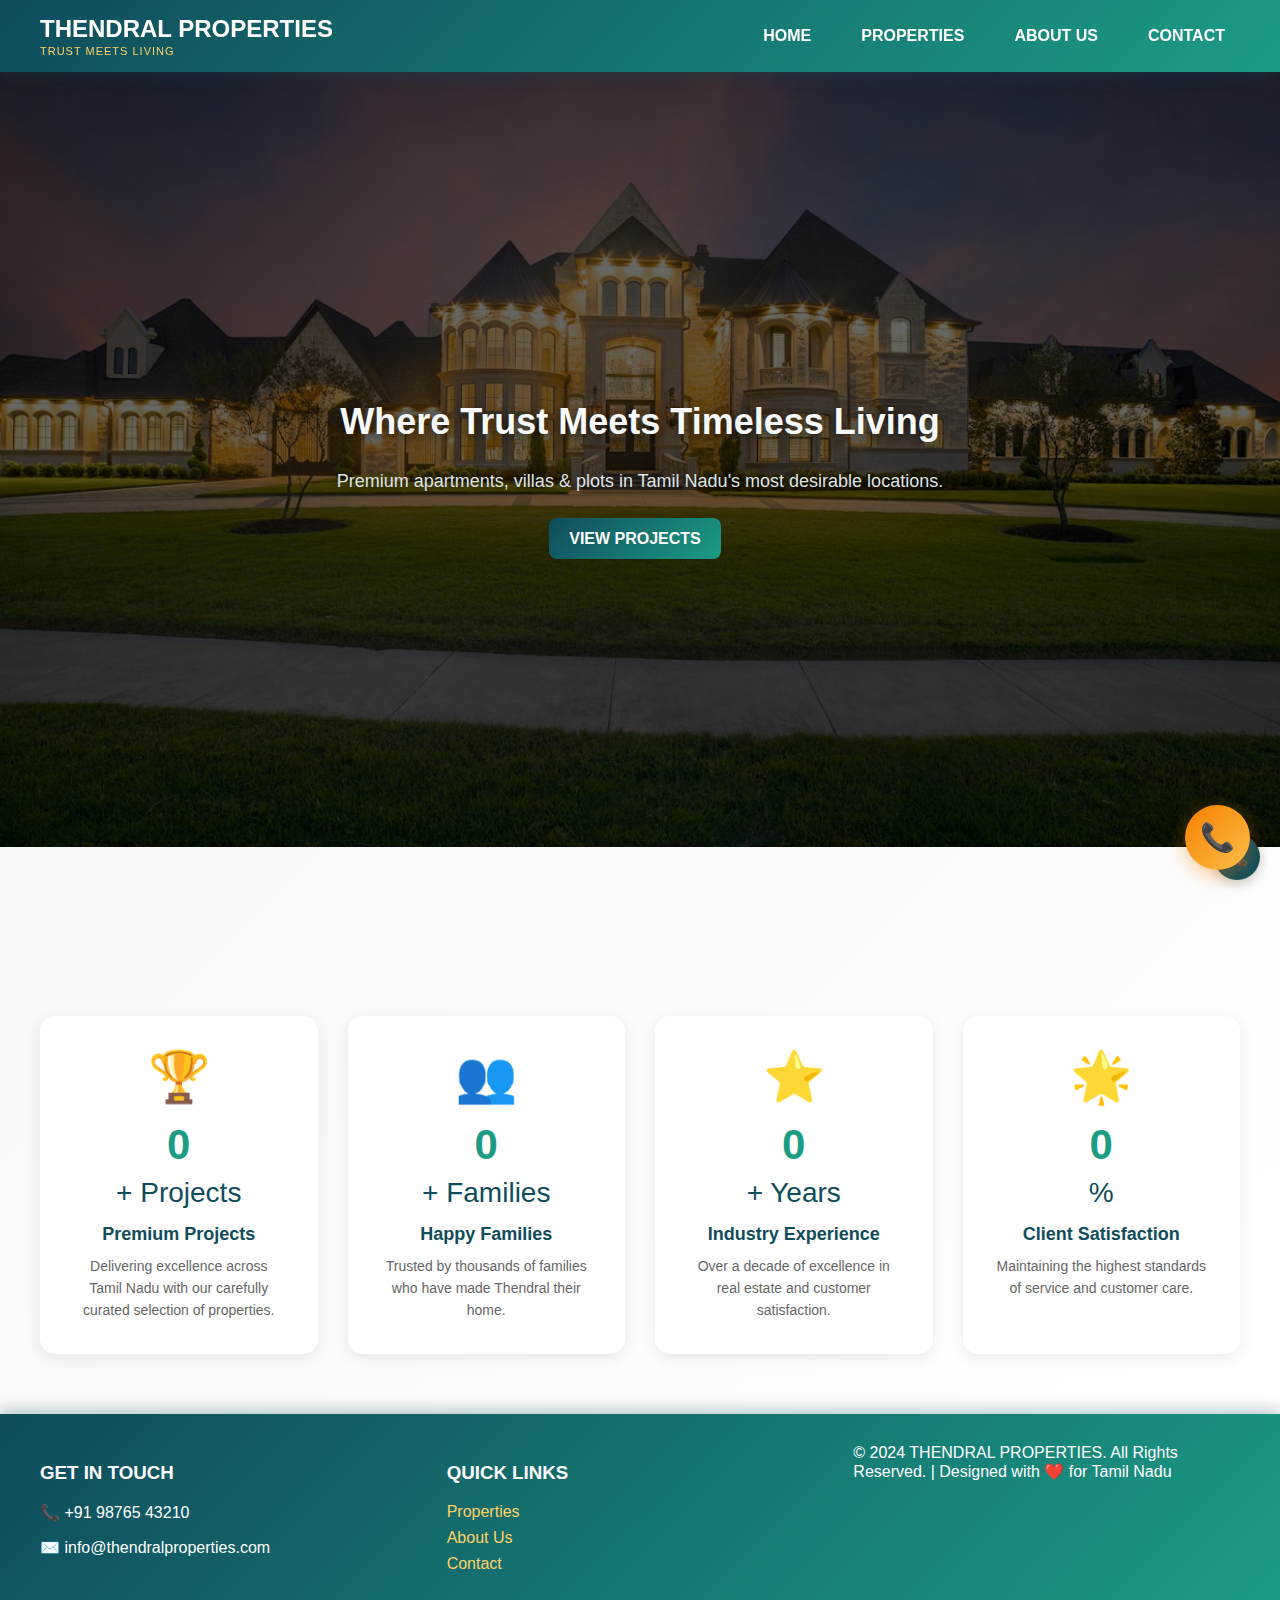
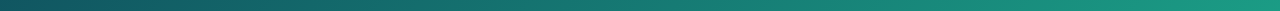
<file: index.html>
<!DOCTYPE html>
<html lang="en">

<head>
  <meta charset="UTF-8" />
  <meta name="viewport" content="width=device-width, initial-scale=1.0" />
  <meta name="description"
    content="Thendral Properties - Premier real estate developer in Tamil Nadu offering luxury apartments, villas & plots in Chennai, Coimbatore, Madurai, Trichy and more. 15+ years of excellence." />
  <title>Home | THENDRAL PROPERTIES | REAL ESTATE IN TAMILNADU</title>

  <style>
    html {
      scroll-behavior: smooth;
    }

    body {
      margin: 0;
      font-family: Arial, Helvetica, sans-serif;
      background: linear-gradient(135deg, #0f4c5c 0%, #1b9c85 50%, #f7f7f7 100%);
      color: #333;
      min-height: 100vh;
    }

    header {
      background: linear-gradient(135deg, #0f4c5c 0%, #1b9c85 100%);
      color: #fff;
      padding: 15px 40px;
      display: flex;
      justify-content: space-between;
      align-items: center;
      box-shadow: 0 4px 15px rgba(15, 76, 92, 0.3);
      position: sticky;
      top: 0;
      z-index: 999;
      transition: all 0.3s cubic-bezier(0.4, 0, 0.2, 1);
    }

    header.scrolled {
      padding: 10px 40px;
      box-shadow: 0 8px 25px rgba(15, 76, 92, 0.5);
    }

    .logo-container {
      display: flex;
      flex-direction: column;
      gap: 2px;
    }

    header h1 {
      margin: 0;
      font-size: 24px;
    }

    .header-tagline {
      font-size: 11px;
      color: #ffd166;
      font-weight: 500;
      letter-spacing: 1px;
      text-transform: uppercase;
    }

    nav {
      display: flex;
      align-items: center;
      gap: 20px;
    }

    nav a {
      color: #fff;
      margin: 0 15px;
      text-decoration: none;
      font-weight: bold;
      transition: all 0.3s ease;
    }

    nav a:hover {
      color: #ffd166;
      text-shadow: 0 0 10px rgba(255, 209, 102, 0.5);
    }

    .call-btn {
      background: #f77f00;
      padding: 10px 15px;
      border-radius: 5px;
      color: #fff;
      text-decoration: none;
      transition: all 0.3s ease;
    }

    .search-container {
      display: flex;
      align-items: center;
      background: #ffffff;
      border-radius: 25px;
      padding: 8px 15px;
      transition: all 0.3s ease;
    }

    .search-container input {
      border: none;
      outline: none;
      padding: 8px 10px;
      width: 150px;
      font-size: 14px;
      background: transparent;
    }

    .search-container input::placeholder {
      color: #999;
    }

    .search-container button {
      background: #f77f00;
      border: none;
      color: #fff;
      padding: 8px 15px;
      border-radius: 20px;
      cursor: pointer;
      font-weight: bold;
      transition: all 0.3s ease;
    }

    .search-container button:hover {
      background: #e67e0a;
      transform: scale(1.05);
    }

    .hero {
      background: url('hero.jpg') center center / cover no-repeat;
      height: 75vh;
      position: relative;
    }

    .hero::after {
      content: "";
      position: absolute;
      inset: 0;
      background: rgba(0, 0, 0, 0.6);
    }

    .hero-content {
      position: relative;
      z-index: 2;
      height: 100%;
      max-width: 1100px;
      margin: auto;
      padding: 0 20px;

      display: flex;
      flex-direction: column;
      justify-content: center;
      align-items: center;

      text-align: center;
    }

    .hero h2 {
      font-size: 36px;
      margin-bottom: 10px;
      color: #f8f9fa;
      text-shadow: 0 3px 12px rgba(0, 0, 0, 0.6);
    }

    .hero p {
      font-size: 18px;
      color: #dee2e6;
      text-shadow: 0 2px 8px rgba(0, 0, 0, 0.5);
    }


    .cta {
      margin-top: 20px;
    }

    .cta a {
      background: linear-gradient(135deg, #0f4c5c, #1b9c85);
      color: #ffffff;
      padding: 12px 20px;
      margin-right: 10px;
      text-decoration: none;
      border-radius: 8px;
      font-weight: bold;
      transition: all 0.3s ease;
    }

    .cta a:hover {
      background: linear-gradient(135deg, #0c3f4b, #14806a);
      transform: translateY(-2px);
      box-shadow: 0 8px 20px rgba(0, 0, 0, 0.25);
    }

    section {
      padding: 50px 40px;
    }

    h2.section-title {
      text-align: center;
      margin-bottom: 30px;
      background: linear-gradient(135deg, #0f4c5c 0%, #1b9c85 100%);
      -webkit-background-clip: text;
      -webkit-text-fill-color: transparent;
      background-clip: text;
      font-size: 32px;
      font-weight: bold;
      letter-spacing: 1px;
      position: relative;
      animation: fadeUp 0.8s ease forwards;
      opacity: 0;
      padding-bottom: 15px;
    }

    h2.section-title::after {
      content: '';
      position: absolute;
      bottom: 0;
      left: 50%;
      width: 0;
      height: 3px;
      background: linear-gradient(90deg, #0f4c5c, #1b9c85);
      transition: width 0.6s cubic-bezier(0.4, 0, 0.2, 1);
      transform: translateX(-50%);
    }

    h2.section-title:hover::after {
      width: 80px;
    }

    .filters {
      display: flex;
      gap: 15px;
      flex-wrap: wrap;
      justify-content: center;
      margin-bottom: 30px;
    }

    .filters select {
      padding: 10px;
      border-radius: 5px;
      border: 1px solid #ccc;
    }

    .projects {
      display: grid;
      grid-template-columns: repeat(3, 1fr);
      gap: 20px;
    }

    .card {
      background: #fff;
      border-radius: 16px;
      overflow: hidden;
      box-shadow: 0 4px 20px rgba(0, 0, 0, 0.12);
      transition: all 0.4s cubic-bezier(0.34, 1.56, 0.64, 1);
      position: relative;
      border: 2px solid transparent;
      border-top: 4px solid #1b9c85;
      animation: fadeUp 0.6s ease forwards;
      opacity: 0;
    }

    .card:nth-child(1) {
      animation-delay: 0.1s;
      border-top-color: #1b9c85;
    }

    .card:nth-child(2) {
      animation-delay: 0.2s;
      border-top-color: #f77f00;
    }

    .card:nth-child(3) {
      animation-delay: 0.3s;
      border-top-color: #e63946;
    }

    .card:nth-child(n+4) {
      animation-delay: 0.4s;
      border-top-color: #0f4c5c;
    }

    .card::before {
      content: '';
      position: absolute;
      top: 0;
      left: -100%;
      width: 100%;
      height: 100%;
      background: linear-gradient(90deg, transparent, rgba(255, 255, 255, 0.3), transparent);
      transition: left 0.6s ease;
      z-index: 1;
    }

    .card:hover::before {
      left: 100%;
    }

    .card:hover {
      transform: translateY(-14px);
      box-shadow: 0 24px 48px rgba(15, 76, 92, 0.3), 0 0 40px rgba(27, 156, 133, 0.25);
      border-color: rgba(27, 156, 133, 0.1);
    }

    .card-image-wrapper {
      position: relative;
      overflow: hidden;
    }

    .card img {
      width: 100%;
      aspect-ratio: 16/9;
      object-fit: cover;
      display: block;
      transition: opacity 0.4s ease, transform 0.4s ease;
      cursor: pointer;
    }

    .card img:hover {
      opacity: 0.85;
      transform: scale(1.1);
    }

    .card-body {
      padding: 25px;
    }

    .card-location {
      font-size: 12px;
      color: #1b9c85;
      font-weight: 700;
      letter-spacing: 0.5px;
      text-transform: uppercase;
      margin-bottom: 8px;
    }

    .card-body h3 {
      margin: 0 0 8px 0;
      font-size: 22px;
      color: #0f4c5c;
      font-weight: 700;
      line-height: 1.3;
    }

    .card-body p {
      color: #666;
      font-size: 14px;
      margin: 12px 0 15px 0;
      line-height: 1.6;
    }

    .card-meta {
      display: flex;
      justify-content: space-between;
      align-items: center;
      padding-top: 15px;
      border-top: 1px solid #f0f0f0;
    }

    .card-stat {
      text-align: center;
    }

    .card-stat-value {
      font-size: 16px;
      font-weight: 700;
      color: #0f4c5c;
    }

    .card-stat-label {
      font-size: 11px;
      color: #999;
      text-transform: uppercase;
      margin-top: 3px;
    }

    .badge {
      display: inline-block;
      padding: 8px 14px;
      background: #2a9d8f;
      color: #fff;
      border-radius: 25px;
      font-size: 12px;
      font-weight: 600;
      margin-bottom: 0;
    }

    .highlight-tag {
      position: absolute;
      top: 15px;
      right: 15px;
      background: linear-gradient(135deg, #f77f00, #fcbf49);
      color: #fff;
      padding: 8px 16px;
      border-radius: 25px;
      font-size: 12px;
      font-weight: bold;
      text-transform: uppercase;
      letter-spacing: 0.5px;
      box-shadow: 0 6px 16px rgba(247, 127, 0, 0.35);
      animation: pulse-tag 2s infinite;
      z-index: 10;
    }

    @keyframes pulse-tag {

      0%,
      100% {
        transform: scale(1);
      }

      50% {
        transform: scale(1.06);
      }
    }

    .price {
      color: #e63946;
      font-weight: bold;
      margin-top: 10px;
    }

    .about {
      background: #e9ecef;
    }

    .about p {
      max-width: 900px;
      margin: 0 auto;
      line-height: 1.7;
      text-align: center;
    }

    .enquiry form {
      max-width: 600px;
      margin: 0 auto;
      background: #fff;
      padding: 40px 30px;
      border-radius: 12px;
      box-shadow: 0 4px 24px rgba(15, 76, 92, 0.15);
      border: 1px solid rgba(27, 156, 133, 0.1);
      animation: fadeUp 0.8s ease;
    }

    .enquiry input,
    .enquiry select {
      width: 100%;
      padding: 14px;
      margin-bottom: 18px;
      border: 2px solid #e0e0e0;
      border-radius: 8px;
      transition: all 0.3s ease;
      font-size: 15px;
      box-sizing: border-box;
    }

    .enquiry input:focus,
    .enquiry select:focus {
      outline: none;
      border-color: #1b9c85;
      box-shadow: 0 0 0 3px rgba(27, 156, 133, 0.1), 0 0 8px rgba(27, 156, 133, 0.3);
      background: linear-gradient(to right, #ffffff, rgba(27, 156, 133, 0.02));
    }

    .enquiry button {
      width: 100%;
      background: linear-gradient(135deg, #0f4c5c, #1b9c85);
      color: #fff;
      padding: 14px;
      border: none;
      border-radius: 8px;
      font-size: 16px;
      font-weight: bold;
      cursor: pointer;
      transition: all 0.3s ease;
      text-transform: uppercase;
      letter-spacing: 1px;
    }

    .enquiry button:hover {
      transform: translateY(-2px);
      box-shadow: 0 6px 15px rgba(27, 156, 133, 0.4);
    }

    .trust-section {
      background: linear-gradient(135deg, #f7f7f7, #ffffff);
      padding: 60px 40px;
    }

    .trust-badges {
      display: grid;
      grid-template-columns: repeat(auto-fit, minmax(200px, 1fr));
      gap: 30px;
      max-width: 1200px;
      margin: 0 auto;
    }

    .trust-badge {
      text-align: center;
      padding: 30px;
      background: #fff;
      border-radius: 15px;
      box-shadow: 0 4px 15px rgba(0, 0, 0, 0.08);
      transition: all 0.4s cubic-bezier(0.34, 1.56, 0.64, 1);
      border: 2px solid transparent;
    }

    .trust-badge:hover {
      transform: translateY(-8px) scale(1.05);
      box-shadow: 0 12px 30px rgba(27, 156, 133, 0.2);
      border-color: #1b9c85;
    }

    .trust-badge-icon {
      font-size: 50px;
      margin-bottom: 15px;
      display: block;
      animation: float 3s ease-in-out infinite;
    }

    .trust-badge:nth-child(1) .trust-badge-icon {
      animation-delay: 0s;
    }

    .trust-badge:nth-child(2) .trust-badge-icon {
      animation-delay: 0.2s;
    }

    .trust-badge:nth-child(3) .trust-badge-icon {
      animation-delay: 0.4s;
    }

    .trust-badge:nth-child(4) .trust-badge-icon {
      animation-delay: 0.6s;
    }

    @keyframes float {

      0%,
      100% {
        transform: translateY(0px);
      }

      50% {
        transform: translateY(-10px);
      }
    }

    .trust-badge h3 {
      color: #0f4c5c;
      margin: 15px 0 10px 0;
      font-size: 18px;
    }

    .trust-badge p {
      color: #666;
      font-size: 14px;
      margin: 0;
      line-height: 1.6;
    }

    .city-link {
      color: #0f4c5c;
      text-decoration: none;
    }

    .city-link:hover {
      color: #1b9c85;
    }



    .animated-number {
      font-size: 42px;
      font-weight: 700;
      color: #1b9c85;
      display: block;
      margin-bottom: 8px;
    }

    .number-suffix {
      font-size: 28px;
      color: #0f4c5c;
    }

    footer {
      background: linear-gradient(135deg, #0f4c5c 0%, #1b9c85 100%);
      color: #fff;
      padding: 30px 40px;
      display: grid;
      grid-template-columns: repeat(auto-fit, minmax(200px, 1fr));
      gap: 20px;
      box-shadow: 0 -4px 15px rgba(15, 76, 92, 0.3);
    }

    footer a {
      color: #ffd166;
      text-decoration: none;
      display: block;
      margin-bottom: 8px;
    }

    .floating {
      position: fixed;
      right: 20px;
      bottom: 20px;
      display: flex;
      flex-direction: column;
      gap: 10px;
    }

    .floating a {
      background: #25d366;
      color: #fff;
      padding: 12px;
      border-radius: 50%;
      text-align: center;
      font-size: 18px;
      text-decoration: none;
      transition: all 0.3s ease;
      box-shadow: 0 4px 12px rgba(0, 0, 0, 0.2);
      animation: pulse 2s infinite, shake 0.5s ease-in-out 3.5s infinite;
    }

    .floating a.phone {
      animation: pulse 2s infinite, shake 0.5s ease-in-out 3.5s infinite;
    }

    .floating a:hover {
      transform: scale(1.15);
      box-shadow: 0 6px 20px rgba(0, 0, 0, 0.3);
      animation: none;
    }

    @keyframes pulse {

      0%,
      100% {
        transform: scale(1);
      }

      50% {
        transform: scale(1.05);
      }
    }

    @keyframes shake {

      0%,
      100% {
        transform: translateX(0) rotate(0deg);
      }

      25% {
        transform: translateX(-8px) rotate(-5deg);
      }

      50% {
        transform: translateX(8px) rotate(5deg);
      }

      75% {
        transform: translateX(-8px) rotate(-5deg);
      }
    }

    .phone {
      background: #0f4c5c !important;
    }


    .modal-overlay {
      display: none;
      position: fixed;
      top: 0;
      left: 0;
      width: 100%;
      height: 100%;
      background: rgba(0, 0, 0, 0.7);
      z-index: 1000;
      justify-content: center;
      align-items: center;
    }

    .modal-overlay.active {
      display: flex;
    }

    .modal-content {
      background: #fff;
      border-radius: 12px;
      padding: 30px;
      max-width: 600px;
      width: 90%;
      max-height: 80vh;
      overflow-y: auto;
      position: relative;
      box-shadow: 0 10px 40px rgba(0, 0, 0, 0.3);
    }

    .modal-close {
      position: absolute;
      top: 15px;
      right: 15px;
      background: #e63946;
      color: #fff;
      border: none;
      width: 30px;
      height: 30px;
      border-radius: 50%;
      cursor: pointer;
      font-size: 18px;
      font-weight: bold;
      display: flex;
      align-items: center;
      justify-content: center;
    }

    .modal-close:hover {
      background: #c1121f;
    }

    .modal-title {
      color: #0f4c5c;
      font-size: 24px;
      margin-bottom: 20px;
      text-align: center;
    }

    .modal-locations {
      list-style: none;
      padding: 0;
    }

    .modal-locations li {
      background: #f7f7f7;
      padding: 15px;
      margin-bottom: 15px;
      border-radius: 8px;
      border-left: 4px solid #2a9d8f;
    }

    .modal-locations li h4 {
      margin: 0 0 8px 0;
      color: #0f4c5c;
      font-size: 18px;
    }

    .modal-locations li p {
      margin: 5px 0;
      color: #666;
    }

    .card img {
      cursor: pointer;
    }

    /* Fade-in animation */
    @keyframes fadeUp {
      from {
        opacity: 0;
        transform: translateY(30px);
      }

      to {
        opacity: 1;
        transform: translateY(0);
      }
    }

    .hero h2 {
      animation: fadeUp 1s ease forwards;
    }

    .hero p {
      animation: fadeUp 1.2s ease forwards;
    }

    .cta {
      animation: fadeUp 1.4s ease forwards;
    }

    /* Mobile Sticky Enquire Bar */
    .mobile-enquire-bar {
      display: none;
    }

    @media (max-width: 768px) {
      .mobile-enquire-bar {
        display: block;
        position: fixed;
        bottom: 0;
        left: 0;
        width: 100%;
        background: linear-gradient(135deg, #0f4c5c, #1b9c85);
        text-align: center;
        padding: 14px 0;
        z-index: 9999;
        box-shadow: 0 -5px 15px rgba(0, 0, 0, 0.3);
      }

      .mobile-enquire-bar a {
        color: #ffffff;
        font-size: 18px;
        font-weight: bold;
        text-decoration: none;
      }

      body {
        padding-bottom: 70px;
      }
    }
  </style>

</head>

<body>

  <header>
    <div class="logo-container">
      <h1>
        <a href="index.html" style="color:#fff; text-decoration:none;">
          THENDRAL PROPERTIES
        </a>
      </h1>
      <span class="header-tagline">Trust Meets Living</span>
    </div>
    <nav>
      <a href="index.html">HOME</a>
      <a href="properties.html">PROPERTIES</a>
      <a href="about.html">ABOUT US</a>
      <a href="contact.html">CONTACT</a>
    </nav>
  </header>


  <section id="home" class="hero">
    <div class="hero-content">
      <h2>Where Trust Meets Timeless Living</h2>
      <p>Premium apartments, villas & plots in Tamil Nadu's most desirable locations.</p>
      <div class="cta">
        <a href="properties.html">VIEW PROJECTS</a>
      </div>
    </div>
  </section>

  <section id="why-choose-us" class="trust-section">
    <h2 class="section-title">Why Choose Us</h2>
    <div class="trust-badges">
      <div class="trust-badge">
        <span class="trust-badge-icon">🏆</span>
        <div class="animated-number" data-target="500">0</div>
        <span class="number-suffix">+ Projects</span>
        <h3>Premium Projects</h3>
        <p>Delivering excellence across Tamil Nadu with our carefully curated selection of properties.</p>
      </div>
      <div class="trust-badge">
        <span class="trust-badge-icon">👥</span>
        <div class="animated-number" data-target="10000">0</div>
        <span class="number-suffix">+ Families</span>
        <h3>Happy Families</h3>
        <p>Trusted by thousands of families who have made Thendral their home.</p>
      </div>
      <div class="trust-badge">
        <span class="trust-badge-icon">⭐</span>
        <div class="animated-number" data-target="15">0</div>
        <span class="number-suffix">+ Years</span>
        <h3>Industry Experience</h3>
        <p>Over a decade of excellence in real estate and customer satisfaction.</p>
      </div>
      <div class="trust-badge">
        <span class="trust-badge-icon">🌟</span>
        <div class="animated-number" data-target="98">0</div>
        <span class="number-suffix">%</span>
        <h3>Client Satisfaction</h3>
        <p>Maintaining the highest standards of service and customer care.</p>
      </div>
    </div>
  </section>

  <footer>
    <div>
      <h3>GET IN TOUCH</h3>
      <p>📞 +91 98765 43210</p>
      <p>✉️ info@thendralproperties.com</p>
    </div>
    <div>
      <h3>QUICK LINKS</h3>
      <a href="properties.html">Properties</a>
      <a href="about.html">About Us</a>
      <a href="contact.html">Contact</a>
    </div>
    <div class="copyright">
      © 2024 THENDRAL PROPERTIES. All Rights Reserved. | Designed with ❤️ for Tamil Nadu
    </div>
  </footer>

  <div class="floating">
    <a href="tel:+919876543210" class="phone">📞</a>
  </div>
  <!-- Mobile Sticky Enquire Bar -->
  <div class="mobile-enquire-bar">
    <a href="contact.html">📞 ENQUIRE NOW</a>
  </div>

  <script>
    // Animated Numbers Script
    function animateNumbers() {
      const animatedElements = document.querySelectorAll('.animated-number');

      const observerOptions = {
        threshold: 0.5,
        rootMargin: '0px'
      };

      const observer = new IntersectionObserver(function (entries) {
        entries.forEach(entry => {
          if (entry.isIntersecting && !entry.target.classList.contains('animated')) {
            entry.target.classList.add('animated');
            animateNumber(entry.target);
          }
        });
      }, observerOptions);

      animatedElements.forEach(element => {
        observer.observe(element);
      });
    }

    function animateNumber(element) {
      const target = parseInt(element.getAttribute('data-target'));
      const duration = 2000; // 2 seconds
      const start = 0;
      const increment = target / (duration / 16); // Approximate 60fps

      let current = start;

      const animate = setInterval(() => {
        current += increment;
        if (current >= target) {
          element.textContent = target.toLocaleString();
          clearInterval(animate);
        } else {
          element.textContent = Math.floor(current).toLocaleString();
        }
      }, 16);
    }

    // Start animation when DOM is ready
    if (document.readyState === 'loading') {
      document.addEventListener('DOMContentLoaded', animateNumbers);
    } else {
      animateNumbers();
    }

    // Sticky Header Scroll Effect
    window.addEventListener("scroll", () => {
      const header = document.querySelector("header");

      if (window.scrollY > 50) {
        header.classList.add("scrolled");
      } else {
        header.classList.remove("scrolled");
      }
    });



  </script>

  <script src="website.js"></script>
</body>

</html>
</file>
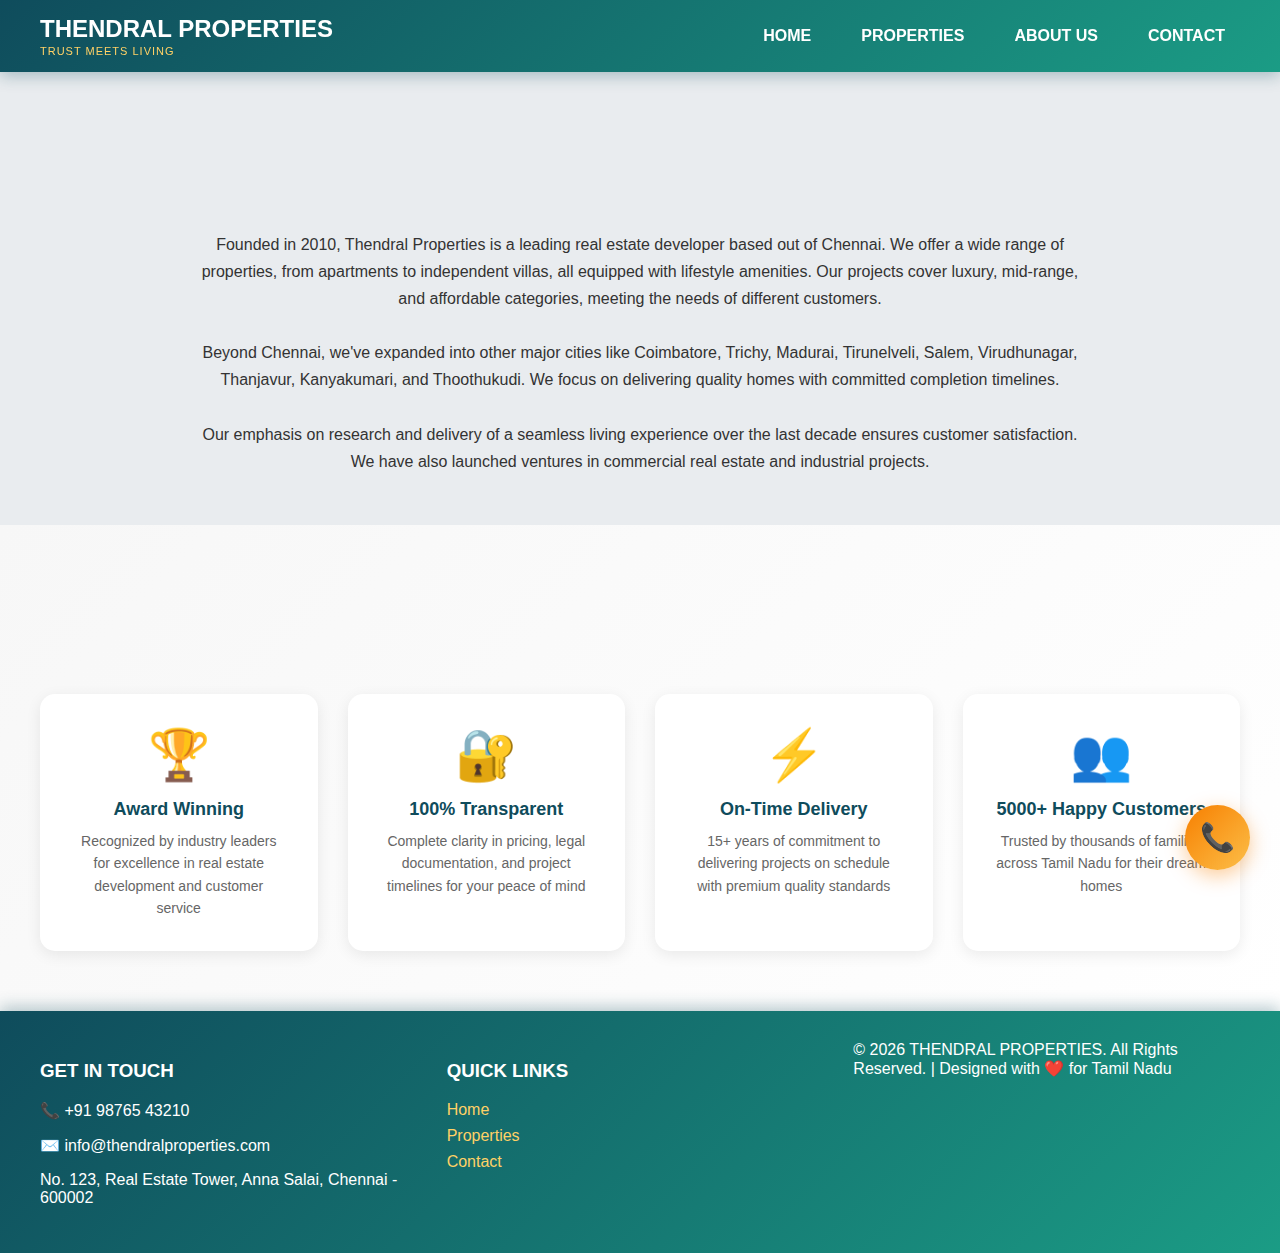
<file: about.html>
<!DOCTYPE html>
<html lang="en">

<head>
  <meta charset="UTF-8" />
  <meta name="viewport" content="width=device-width, initial-scale=1.0" />
  <meta name="description"
    content="Learn about Thendral Properties - Founded in 2010, we're a leading real estate developer in Tamil Nadu with 15+ years of experience, 500+ projects, and 10,000+ happy families." />
  <title>About Us | THENDRAL PROPERTIES | REAL ESTATE IN TAMILNADU</title>
  <link rel="stylesheet" href="about.css">

</head>

<body>

  <header>
    <div class="logo-container">
      <h1>
        <a href="index.html" style="color:#fff; text-decoration:none;">
          THENDRAL PROPERTIES
        </a>
      </h1>
      <span class="header-tagline">Trust Meets Living</span>
    </div>
    <nav>
      <a href="index.html">HOME</a>
      <a href="properties.html">PROPERTIES</a>
      <a href="about.html">ABOUT US</a>
      <a href="contact.html">CONTACT</a>
    </nav>
  </header>

  <section id="about" class="about">
    <h2 class="section-title" id="about-title">ABOUT THENDRAL PROPERTIES</h2>
    <p id="about-main-text">
      Founded in 2010, Thendral Properties is a leading real estate developer based out of Chennai. We offer a wide
      range of properties, from apartments to independent villas, all equipped with lifestyle amenities. Our projects
      cover luxury, mid-range, and affordable categories, meeting the needs of different customers.
      <br><br>
      Beyond Chennai, we've expanded into other major cities like Coimbatore, Trichy, Madurai, Tirunelveli, Salem,
      Virudhunagar, Thanjavur, Kanyakumari, and Thoothukudi. We focus on delivering quality homes with committed
      completion timelines.
      <br><br>
      Our emphasis on research and delivery of a seamless living experience over the last decade ensures customer
      satisfaction. We have also launched ventures in commercial real estate and industrial projects.
    </p>
  </section>

  <section class="trust-section" id="trust">
    <h2 class="section-title" id="about-trust-title">WHY TRUST THENDRAL PROPERTIES</h2>
    <div class="trust-badges" id="about-trust-container">
      <div class="trust-badge">
        <span class="trust-badge-icon">🏆</span>
        <h3>Award Winning</h3>
        <p>Recognized by industry leaders for excellence in real estate development and customer service</p>
      </div>
      <div class="trust-badge">
        <span class="trust-badge-icon">🔐</span>
        <h3>100% Transparent</h3>
        <p>Complete clarity in pricing, legal documentation, and project timelines for your peace of mind</p>
      </div>
      <div class="trust-badge">
        <span class="trust-badge-icon">⚡</span>
        <h3>On-Time Delivery</h3>
        <p>15+ years of commitment to delivering projects on schedule with premium quality standards</p>
      </div>
      <div class="trust-badge">
        <span class="trust-badge-icon">👥</span>
        <h3>5000+ Happy Customers</h3>
        <p>Trusted by thousands of families across Tamil Nadu for their dream homes</p>
      </div>
    </div>
  </section>

  <footer>
    <div>
      <h3 id="footer-contact-title">GET IN TOUCH</h3>
      <div id="footer-contact-info">
        <p>📞 +91 98765 43210</p>
        <p>✉️ info@thendralproperties.com</p>
        <p id="footer-address">No. 123, Real Estate Tower, Anna Salai, Chennai - 600002</p>
      </div>
    </div>
    <div>
      <h3>QUICK LINKS</h3>
      <div id="footer-quick-links">
        <a href="index.html">Home</a>
        <a href="properties.html">Properties</a>
        <a href="contact.html">Contact</a>
      </div>
    </div>
    <div class="copyright" id="footer-copyright">
      © 2026 THENDRAL PROPERTIES. All Rights Reserved. | Designed with ❤️ for Tamil Nadu
    </div>
  </footer>



  <script src="website.js"></script>
</body>

</html>
</file>
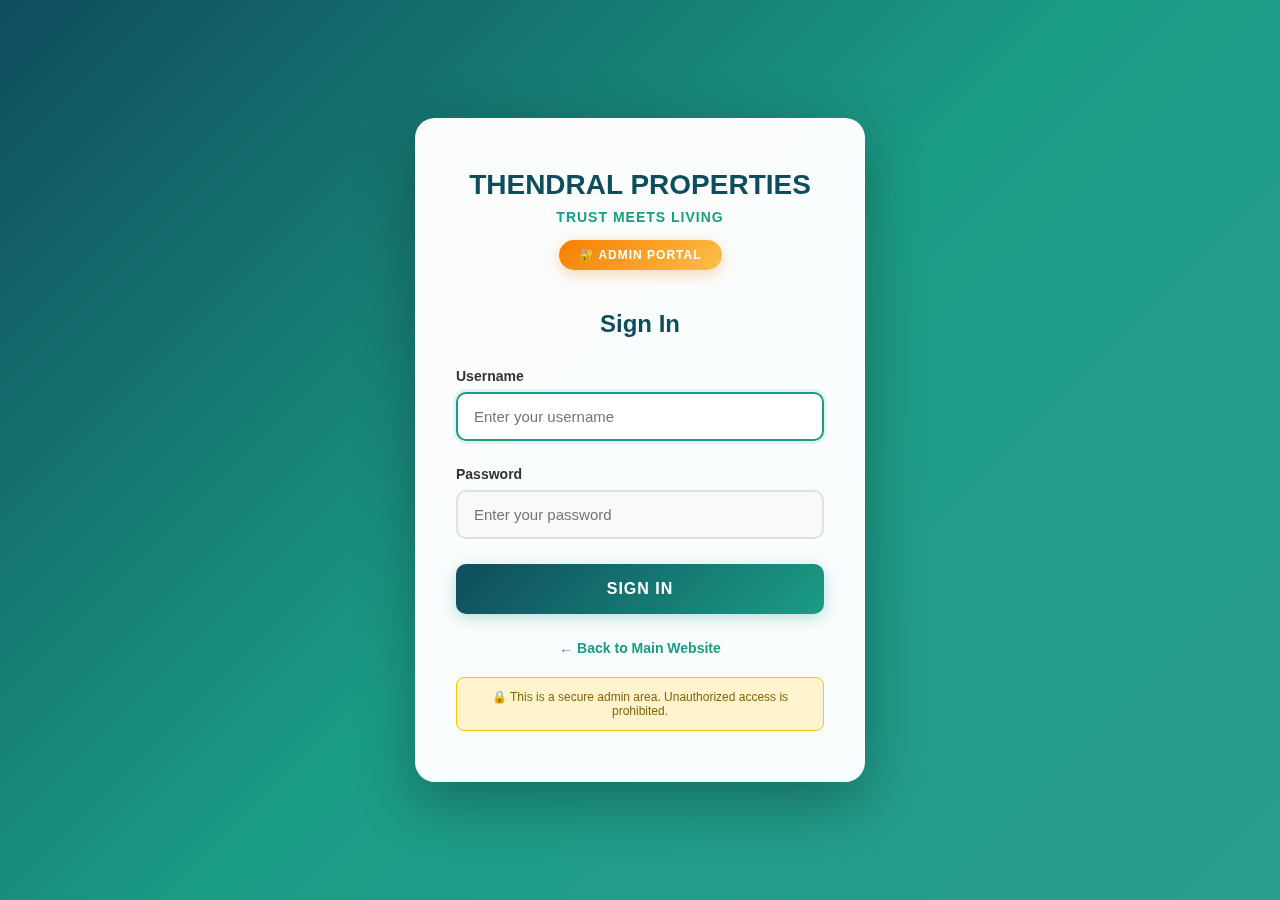
<file: admin-dashboard.html>
<!DOCTYPE html>
<html lang="en">

<head>
    <meta charset="UTF-8" />
    <meta name="viewport" content="width=device-width, initial-scale=1.0" />
    <title>Admin Dashboard | Thendral Properties</title>
    <link rel="stylesheet" href="admin-dashboard.css" />
</head>

<body>
    <div class="dashboard-container">
        <!-- Sidebar -->
        <aside class="sidebar">
            <div class="sidebar-header">
                <h1>THENDRAL PROPERTIES</h1>
                <p class="tagline">Admin Portal</p>
            </div>

            <div class="user-info">
                <div class="user-avatar">👤</div>
                <div class="user-name" id="userName">Administrator</div>
                <div class="user-role" id="userRole">Admin</div>
            </div>

            <nav class="nav-menu">
                <div class="nav-item active" data-section="dashboard">
                    <span class="icon">📊</span>
                    <span>Dashboard</span>
                </div>
                <div class="nav-item" data-section="properties" id="navProperties">
                    <span class="icon">🏢</span>
                    <span>Property Management</span>
                </div>
                <div class="nav-item" data-section="website" id="navWebsite">
                    <span class="icon">🌐</span>
                    <span>Website Editor</span>
                </div>
                <div class="nav-item superadmin-only" data-section="users" id="navUsers" style="display: none;">
                    <span class="icon">👥</span>
                    <span>User Management</span>
                </div>
                <div class="nav-item superadmin-only" data-section="settings" id="navSettings" style="display: none;">
                    <span class="icon">⚙️</span>
                    <span>Settings</span>
                </div>
            </nav>

            <button class="logout-btn" onclick="logout()">
                <span>🚪</span>
                <span>Logout</span>
            </button>
        </aside>

        <!-- Main Content -->
        <main class="main-content">
            <!-- Top Bar -->
            <div class="top-bar">
                <div>
                    <h1 class="page-title" id="pageTitle">Dashboard</h1>
                    <p class="breadcrumb" id="breadcrumb">Home / Dashboard</p>
                </div>
            </div>

            <!-- Dashboard Section -->
            <section id="dashboard" class="content-section active">
                <div class="stats-grid">
                    <div class="stat-card">
                        <div class="icon">🏙️</div>
                        <div class="value" id="totalCities">10</div>
                        <div class="label">Total Cities</div>
                    </div>
                    <div class="stat-card">
                        <div class="icon">🏢</div>
                        <div class="value" id="totalProperties">30</div>
                        <div class="label">Total Properties</div>
                    </div>
                    <div class="stat-card">
                        <div class="icon">✅</div>
                        <div class="value" id="readyProperties">10</div>
                        <div class="label">Ready to Occupy</div>
                    </div>
                    <div class="stat-card">
                        <div class="icon">🚧</div>
                        <div class="value" id="underConstruction">10</div>
                        <div class="label">Under Construction</div>
                    </div>
                </div>

                <div class="property-table-container">
                    <h2 style="padding: 20px 20px 0; color: #0f4c5c;">Recent Activity</h2>
                    <div style="padding: 20px; color: #666;">
                        <p>Welcome to the Thendral Properties Admin Portal!</p>
                        <p style="margin-top: 10px;">Use the navigation menu to manage properties and website content.
                        </p>
                    </div>
                </div>
            </section>

            <!-- Property Management Section -->
            <section id="properties" class="content-section">
                <div id="alertContainer"></div>

                <div class="property-actions">
                    <button class="btn btn-primary" onclick="openAddPropertyModal()">
                        <span>➕</span>
                        <span>Add New Property</span>
                    </button>
                    <button class="btn btn-secondary" onclick="refreshProperties()">
                        <span>🔄</span>
                        <span>Refresh</span>
                    </button>
                </div>

                <div class="property-table-container">
                    <table class="property-table">
                        <thead>
                            <tr>
                                <th>City</th>
                                <th>Location</th>
                                <th>Type</th>
                                <th>Status</th>
                                <th>Price</th>
                                <th>Actions</th>
                            </tr>
                        </thead>
                        <tbody id="propertyTableBody">
                            <tr>
                                <td colspan="6" class="loading">
                                    <div class="spinner"></div>
                                    Loading properties...
                                </td>
                            </tr>
                        </tbody>
                    </table>
                </div>
            </section>

            <!-- Website Editor Section (Super Admin Only) -->
            <section id="website" class="content-section">
                <div class="alert alert-info">
                    <strong>ℹ️ Website Editor</strong><br>
                    This section allows you to edit website content, update pages, and manage site-wide settings.
                </div>

                <div class="property-table-container">
                    <h2 style="padding: 20px; color: #0f4c5c;">Website Content Management</h2>
                    <div style="padding: 0 20px 20px;">
                        <form id="websiteForm">
                            <div class="editor-subtitle">General Site Info</div>
                            <div class="editor-grid">
                                <div class="form-group">
                                    <label for="siteTitle">Site Title</label>
                                    <input type="text" id="siteTitle"
                                        value="THENDRAL PROPERTIES | REAL ESTATE IN TAMILNADU" />
                                </div>
                                <div class="form-group">
                                    <label for="siteTagline">Site Tagline</label>
                                    <input type="text" id="siteTagline" value="Trust Meets Living" />
                                </div>
                            </div>

                            <div class="editor-subtitle">Hero Section (Home Page)</div>
                            <div class="form-group">
                                <label for="heroHeading">Hero Section Heading</label>
                                <input type="text" id="heroHeading" value="Where Trust Meets Timeless Living" />
                            </div>
                            <div class="form-group">
                                <label for="heroDescription">Hero Section Description</label>
                                <textarea
                                    id="heroDescription">Premium apartments, villas & plots in Tamil Nadu's most desirable locations.</textarea>
                            </div>

                            <div class="editor-subtitle">Why Choose Us (Home Page)</div>
                            <div class="form-group">
                                <label for="whyChooseUsTitle">Section Title</label>
                                <input type="text" id="whyChooseUsTitle" value="Why Choose Us" />
                            </div>
                            <div class="editor-grid" id="whyChooseUsContainer">
                                <!-- Will be populated by JS -->
                            </div>

                            <div class="editor-subtitle">About Us Page</div>
                            <div class="editor-grid">
                                <div class="form-group">
                                    <label for="aboutTitle">Main Section Title</label>
                                    <input type="text" id="aboutTitle" value="ABOUT THENDRAL PROPERTIES" />
                                </div>
                                <div class="form-group">
                                    <label for="aboutTrustTitle">Trust Section Title</label>
                                    <input type="text" id="aboutTrustTitle" value="WHY TRUST THENDRAL PROPERTIES" />
                                </div>
                            </div>
                            <div class="form-group">
                                <label for="aboutMainText">Main Description Text</label>
                                <textarea id="aboutMainText"></textarea>
                            </div>
                            <div class="editor-grid" id="aboutTrustContainer">
                                <!-- Will be populated by JS -->
                            </div>

                            <div class="editor-subtitle">Contact Page</div>
                            <div class="form-group">
                                <label for="contactTitle">Contact Section Title</label>
                                <input type="text" id="contactTitle" value="ENQUIRE NOW" />
                            </div>
                            <div class="editor-grid">
                                <div class="form-group">
                                    <label>City Dropdown Options</label>
                                    <div class="links-list-container" id="contactCitiesContainer"
                                        style="max-height: 200px; overflow-y: auto;">
                                        <!-- Will be populated by JS -->
                                    </div>
                                    <button type="button" class="btn-add-item" onclick="addCityField()">+ Add
                                        City</button>
                                </div>
                                <div class="form-group">
                                    <label for="contactAddress">Business Address (Footer)</label>
                                    <textarea id="contactAddress"></textarea>
                                </div>
                                <div class="form-group">
                                    <label for="footerCopyright">Footer Copyright Text</label>
                                    <input type="text" id="footerCopyright"
                                        value="© 2024 THENDRAL PROPERTIES. All Rights Reserved. | Designed with ❤️ for Tamil Nadu" />
                                </div>
                            </div>

                            <div class="editor-subtitle">Footer Quick Links</div>
                            <div class="form-group">
                                <div class="links-list-container" id="quickLinksContainer">
                                    <!-- Will be populated by JS -->
                                </div>
                                <button type="button" class="btn-add-item" onclick="addQuickLinkField()">+ Add
                                    Link</button>
                            </div>

                            <div class="form-actions" style="margin-top: 40px;">
                                <button type="button" class="btn btn-primary" onclick="saveWebsiteContent()"
                                    style="width: 100%; justify-content: center; padding: 18px;">
                                    🚀 Save All Website Changes
                                </button>
                            </div>

                        </form>
                    </div>
                </div>
            </section>

            <!-- User Management Section (Super Admin Only) -->
            <section id="users" class="content-section">
                <div class="alert alert-info">
                    <strong>ℹ️ User Management</strong><br>
                    Manage admin users, roles, and permissions.
                </div>

                <div class="property-actions">
                    <button class="btn btn-primary" onclick="openAddUserModal()">
                        <span>➕</span>
                        <span>Add New User</span>
                    </button>
                </div>

                <div class="property-table-container">
                    <table class="property-table">
                        <thead>
                            <tr>
                                <th>Username</th>
                                <th>Name</th>
                                <th>Role</th>
                                <th>Status</th>
                                <th>Actions</th>
                            </tr>
                        </thead>
                        <tbody id="userTableBody">
                            <tr>
                                <td colspan="5" class="loading">
                                    <div class="spinner"></div>
                                    Loading users...
                                </td>
                            </tr>
                        </tbody>
                    </table>
                </div>
            </section>

            <!-- Settings Section (Super Admin Only) -->
            <section id="settings" class="content-section">
                <div class="alert alert-info">
                    <strong>ℹ️ System Settings</strong><br>
                    Configure system-wide settings and preferences.
                </div>

                <div class="property-table-container">
                    <h2 style="padding: 20px; color: #0f4c5c;">General Settings</h2>
                    <div style="padding: 0 20px 20px;">
                        <form id="settingsForm">
                            <div class="form-group">
                                <label for="contactEmail">Contact Email</label>
                                <input type="email" id="contactEmail" value="info@thendralproperties.com" />
                            </div>
                            <div class="form-group">
                                <label for="contactPhone">Contact Phone</label>
                                <input type="tel" id="contactPhone" value="+91 98765 43210" />
                            </div>
                            <div class="form-group">
                                <label for="sessionTimeout">Session Timeout (minutes)</label>
                                <input type="number" id="sessionTimeout" value="60" />
                            </div>
                            <div class="form-actions">
                                <button type="button" class="btn btn-primary" onclick="saveSettings()">
                                    Save Settings
                                </button>
                            </div>
                        </form>
                    </div>
                </div>
            </section>
        </main>
    </div>

    <!-- Add/Edit Property Modal -->
    <div id="propertyModal" class="modal">
        <div class="modal-content">
            <div class="modal-header">
                <h2 class="modal-title" id="modalTitle">Add New Property</h2>
                <button class="modal-close" onclick="closePropertyModal()">×</button>
            </div>

            <form id="propertyForm">
                <input type="hidden" id="propertyId" />
                <input type="hidden" id="editCity" />
                <input type="hidden" id="editLocationIndex" />

                <div class="form-group">
                    <label for="city">City *</label>
                    <select id="city" required>
                        <option value="">Select City</option>
                        <option value="Chennai">Chennai</option>
                        <option value="Coimbatore">Coimbatore</option>
                        <option value="Trichy">Trichy</option>
                        <option value="Tirunelveli">Tirunelveli</option>
                        <option value="Madurai">Madurai</option>
                        <option value="Salem">Salem</option>
                        <option value="Virudhunagar">Virudhunagar</option>
                        <option value="Thanjavur">Thanjavur</option>
                        <option value="Kanyakumari">Kanyakumari</option>
                        <option value="Thoothukudi">Thoothukudi</option>
                    </select>
                </div>

                <div class="form-group">
                    <label for="locationName">Location Name *</label>
                    <input type="text" id="locationName" required placeholder="e.g., T. Nagar" />
                </div>

                <div class="form-group">
                    <label for="propertyType">Property Type *</label>
                    <select id="propertyType" required>
                        <option value="">Select Type</option>
                        <option value="Apartments">Apartments</option>
                        <option value="Apartment">Apartment</option>
                        <option value="Duplex Houses">Duplex Houses</option>
                        <option value="Villa">Villa</option>
                    </select>
                </div>

                <div class="form-group">
                    <label for="status">Status *</label>
                    <select id="status" required>
                        <option value="">Select Status</option>
                        <option value="Ready to Occupy">Ready to Occupy</option>
                        <option value="Under Construction">Under Construction</option>
                        <option value="Completed">Completed</option>
                    </select>
                </div>

                <div class="form-group">
                    <label for="price">Price *</label>
                    <input type="text" id="price" required placeholder="e.g., ₹90 Lakhs" />
                </div>

                <div class="form-actions">
                    <button type="button" class="btn btn-secondary" onclick="closePropertyModal()">Cancel</button>
                    <button type="submit" class="btn btn-primary">
                        <span id="submitBtnText">Add Property</span>
                    </button>
                </div>
            </form>
        </div>
    </div>

    <script src="admin-auth.js"></script>
    <script src="admin-dashboard.js"></script>
</body>

</html>
</file>
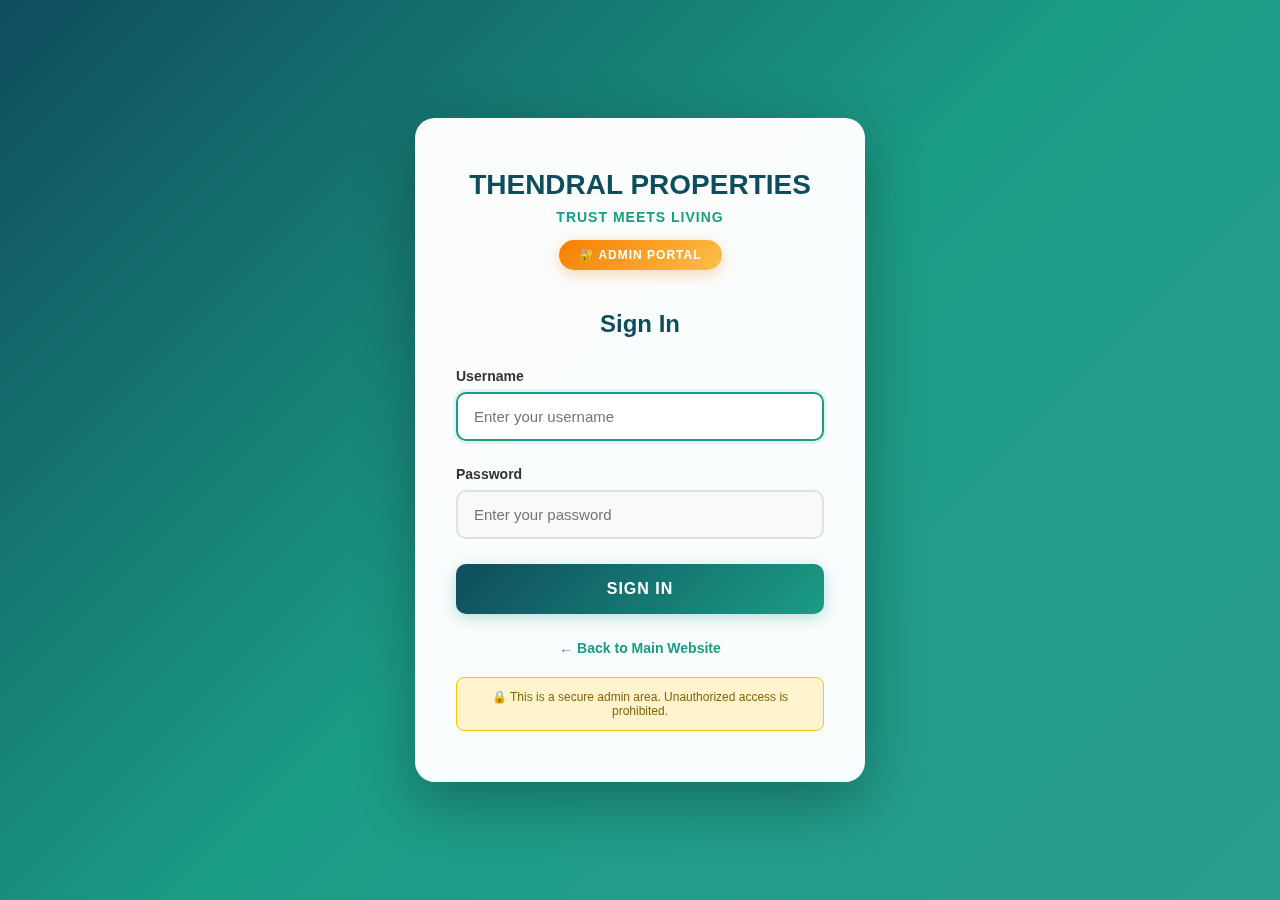
<file: admin-login.html>
<!DOCTYPE html>
<html lang="en">

<head>
    <meta charset="UTF-8" />
    <meta name="viewport" content="width=device-width, initial-scale=1.0" />
    <title>Admin Login | Thendral Properties</title>

    <style>
        * {
            margin: 0;
            padding: 0;
            box-sizing: border-box;
        }

        body {
            font-family: 'Segoe UI', Tahoma, Geneva, Verdana, sans-serif;
            background: linear-gradient(135deg, #0f4c5c 0%, #1b9c85 50%, #2a9d8f 100%);
            min-height: 100vh;
            display: flex;
            justify-content: center;
            align-items: center;
            padding: 20px;
        }

        .login-container {
            background: rgba(255, 255, 255, 0.98);
            border-radius: 20px;
            box-shadow: 0 20px 60px rgba(0, 0, 0, 0.3);
            padding: 50px 40px;
            width: 100%;
            max-width: 450px;
            backdrop-filter: blur(10px);
            border: 1px solid rgba(255, 255, 255, 0.2);
        }

        .logo-section {
            text-align: center;
            margin-bottom: 40px;
        }

        .logo-section h1 {
            color: #0f4c5c;
            font-size: 28px;
            margin-bottom: 8px;
            font-weight: 700;
        }

        .logo-section .tagline {
            color: #1b9c85;
            font-size: 14px;
            font-weight: 600;
            letter-spacing: 1px;
            text-transform: uppercase;
        }

        .admin-badge {
            display: inline-block;
            background: linear-gradient(135deg, #f77f00, #fcbf49);
            color: #fff;
            padding: 8px 20px;
            border-radius: 25px;
            font-size: 12px;
            font-weight: bold;
            margin-top: 15px;
            text-transform: uppercase;
            letter-spacing: 1px;
            box-shadow: 0 4px 15px rgba(247, 127, 0, 0.3);
        }

        .form-title {
            color: #0f4c5c;
            font-size: 24px;
            margin-bottom: 30px;
            text-align: center;
            font-weight: 600;
        }

        .form-group {
            margin-bottom: 25px;
        }

        .form-group label {
            display: block;
            color: #333;
            font-weight: 600;
            margin-bottom: 8px;
            font-size: 14px;
        }

        .form-group input {
            width: 100%;
            padding: 14px 16px;
            border: 2px solid #e0e0e0;
            border-radius: 10px;
            font-size: 15px;
            transition: all 0.3s ease;
            background: #f8f9fa;
        }

        .form-group input:focus {
            outline: none;
            border-color: #1b9c85;
            background: #fff;
            box-shadow: 0 0 0 3px rgba(27, 156, 133, 0.1);
        }

        .error-message {
            background: #ffe0e0;
            color: #c1121f;
            padding: 12px 16px;
            border-radius: 8px;
            margin-bottom: 20px;
            font-size: 14px;
            border-left: 4px solid #e63946;
            display: none;
        }

        .error-message.show {
            display: block;
            animation: shake 0.5s ease;
        }

        @keyframes shake {

            0%,
            100% {
                transform: translateX(0);
            }

            25% {
                transform: translateX(-10px);
            }

            75% {
                transform: translateX(10px);
            }
        }

        .login-btn {
            width: 100%;
            background: linear-gradient(135deg, #0f4c5c, #1b9c85);
            color: #fff;
            padding: 16px;
            border: none;
            border-radius: 10px;
            font-size: 16px;
            font-weight: bold;
            cursor: pointer;
            transition: all 0.3s ease;
            text-transform: uppercase;
            letter-spacing: 1px;
            box-shadow: 0 4px 15px rgba(27, 156, 133, 0.3);
        }

        .login-btn:hover {
            transform: translateY(-2px);
            box-shadow: 0 6px 20px rgba(27, 156, 133, 0.4);
        }

        .login-btn:active {
            transform: translateY(0);
        }

        .login-btn:disabled {
            opacity: 0.6;
            cursor: not-allowed;
            transform: none;
        }

        .back-link {
            text-align: center;
            margin-top: 25px;
        }

        .back-link a {
            color: #1b9c85;
            text-decoration: none;
            font-size: 14px;
            font-weight: 600;
            transition: color 0.3s ease;
        }

        .back-link a:hover {
            color: #0f4c5c;
        }

        .security-notice {
            background: #fff3cd;
            border: 1px solid #ffc107;
            border-radius: 8px;
            padding: 12px;
            margin-top: 20px;
            font-size: 12px;
            color: #856404;
            text-align: center;
        }

        .loading-spinner {
            display: none;
            width: 20px;
            height: 20px;
            border: 3px solid rgba(255, 255, 255, 0.3);
            border-top-color: #fff;
            border-radius: 50%;
            animation: spin 0.8s linear infinite;
            margin: 0 auto;
        }

        @keyframes spin {
            to {
                transform: rotate(360deg);
            }
        }

        .login-btn.loading .btn-text {
            display: none;
        }

        .login-btn.loading .loading-spinner {
            display: block;
        }

        /* Responsive */
        @media (max-width: 480px) {
            .login-container {
                padding: 40px 30px;
            }

            .logo-section h1 {
                font-size: 24px;
            }

            .form-title {
                font-size: 20px;
            }
        }
    </style>
</head>

<body>
    <div class="login-container">
        <div class="logo-section">
            <h1>THENDRAL PROPERTIES</h1>
            <p class="tagline">Trust Meets Living</p>
            <span class="admin-badge">🔐 Admin Portal</span>
        </div>

        <h2 class="form-title">Sign In</h2>

        <div class="error-message" id="errorMessage"></div>

        <form id="loginForm">
            <div class="form-group">
                <label for="username">Username</label>
                <input type="text" id="username" name="username" required autocomplete="username"
                    placeholder="Enter your username" />
            </div>

            <div class="form-group">
                <label for="password">Password</label>
                <input type="password" id="password" name="password" required autocomplete="current-password"
                    placeholder="Enter your password" />
            </div>

            <button type="submit" class="login-btn" id="loginBtn">
                <span class="btn-text">Sign In</span>
                <div class="loading-spinner"></div>
            </button>
        </form>

        <div class="back-link">
            <a href="index.html">← Back to Main Website</a>
        </div>

        <div class="security-notice">
            🔒 This is a secure admin area. Unauthorized access is prohibited.
        </div>
    </div>

    <script src="admin-auth.js"></script>
    <script>
        // Redirect if already logged in
        if (isAuthenticated()) {
            window.location.href = 'admin-dashboard.html';
        }

        const loginForm = document.getElementById('loginForm');
        const errorMessage = document.getElementById('errorMessage');
        const loginBtn = document.getElementById('loginBtn');

        loginForm.addEventListener('submit', function (e) {
            e.preventDefault();

            // Clear previous error
            errorMessage.classList.remove('show');

            // Get form values
            const username = document.getElementById('username').value.trim();
            const password = document.getElementById('password').value;

            // Validate
            if (!username || !password) {
                showError('Please enter both username and password');
                return;
            }

            // Show loading state
            loginBtn.classList.add('loading');
            loginBtn.disabled = true;

            // Simulate network delay for better UX
            setTimeout(() => {
                const result = login(username, password);

                loginBtn.classList.remove('loading');
                loginBtn.disabled = false;

                if (result.success) {
                    // Success - redirect to dashboard
                    window.location.href = 'admin-dashboard.html';
                } else {
                    // Show error
                    showError(result.message);
                    document.getElementById('password').value = '';
                    document.getElementById('password').focus();
                }
            }, 800);
        });

        function showError(message) {
            errorMessage.textContent = message;
            errorMessage.classList.add('show');

            // Auto-hide after 5 seconds
            setTimeout(() => {
                errorMessage.classList.remove('show');
            }, 5000);
        }

        // Auto-focus username field
        document.getElementById('username').focus();
    </script>
</body>

</html>
</file>
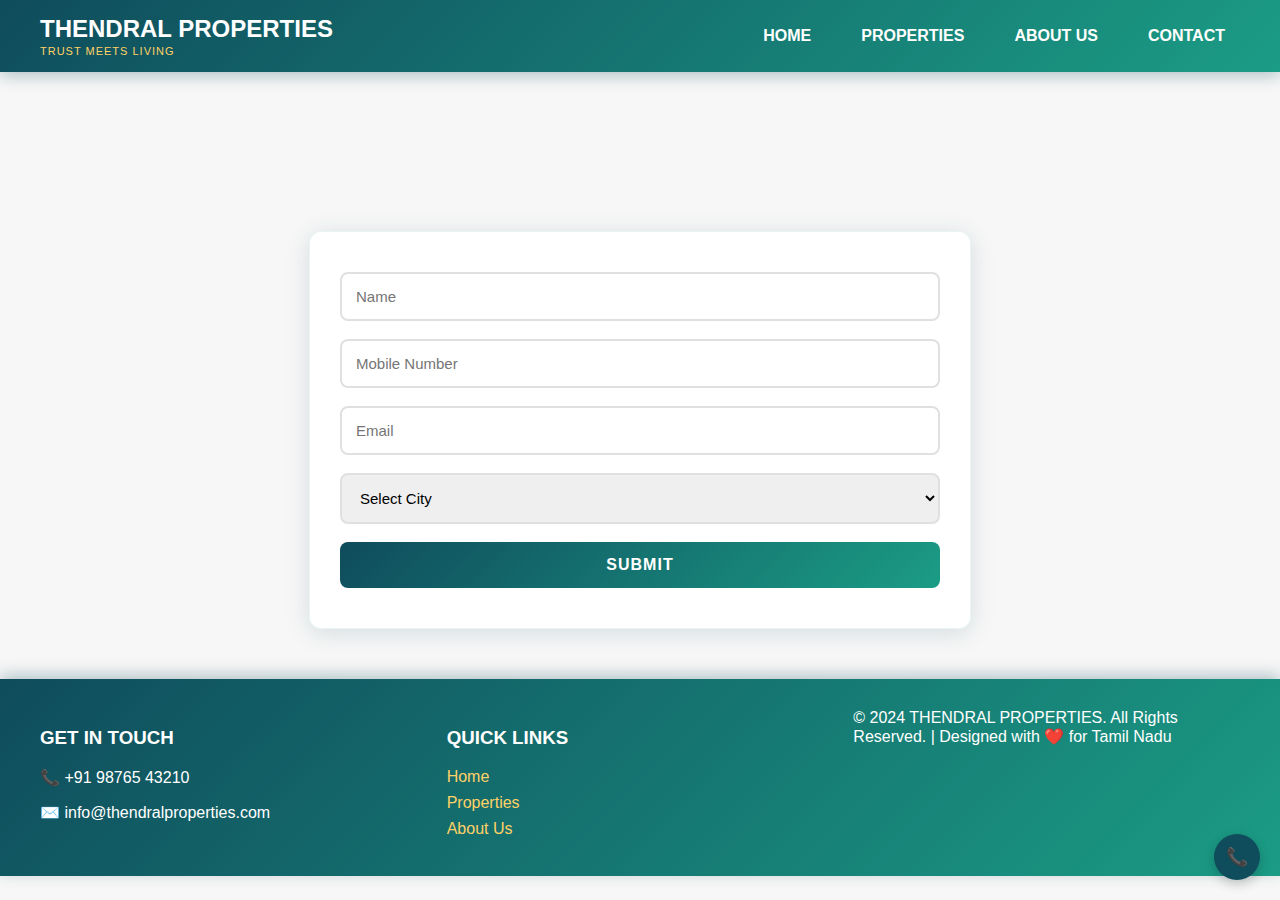
<file: contact.html>
<!DOCTYPE html>
<html lang="en">
<head>
  <meta charset="UTF-8" />
  <meta name="viewport" content="width=device-width, initial-scale=1.0" />
  <title>Contact Us | THENDRAL PROPERTIES | REAL ESTATE IN TAMILNADU</title>
  <style>
    html { scroll-behavior: smooth; }
    body { margin:0; font-family: Arial, Helvetica, sans-serif; background:#f7f7f7; color:#333; }
    header { background:linear-gradient(135deg, #0f4c5c 0%, #1b9c85 100%); color:#fff; padding:15px 40px; display:flex; justify-content:space-between; align-items:center; box-shadow: 0 4px 15px rgba(15, 76, 92, 0.3); position:sticky; top:0; z-index:999; transition:all 0.3s cubic-bezier(0.4, 0, 0.2, 1); }
    header.scrolled { padding:10px 40px; box-shadow: 0 8px 25px rgba(15, 76, 92, 0.5); }
    .logo-container { display:flex; flex-direction:column; gap:2px; }
    header h1 { margin:0; font-size:24px; }
    .header-tagline { font-size:11px; color:#ffd166; font-weight:500; letter-spacing:1px; text-transform:uppercase; }
    nav { display:flex; align-items:center; gap:20px; }
    nav a { color:#fff; margin:0 15px; text-decoration:none; font-weight:bold; transition:all 0.3s ease; }
    nav a:hover { color:#ffd166; text-shadow: 0 0 10px rgba(255, 209, 102, 0.5); }
    .call-btn { background:#f77f00; padding:10px 15px; border-radius:5px; color:#fff; text-decoration:none; transition:all 0.3s ease; }
    
    section { padding:50px 40px; }
    h2.section-title { text-align:center; margin-bottom:30px; background:linear-gradient(135deg, #0f4c5c 0%, #1b9c85 100%); -webkit-background-clip:text; -webkit-text-fill-color:transparent; background-clip:text; font-size:32px; font-weight:bold; letter-spacing:1px; position:relative; animation:fadeUp 0.8s ease forwards; opacity:0; padding-bottom:15px; }
    h2.section-title::after { content:''; position:absolute; bottom:0; left:50%; width:0; height:3px; background:linear-gradient(90deg, #0f4c5c, #1b9c85); transition:width 0.6s cubic-bezier(0.4, 0, 0.2, 1); transform:translateX(-50%); }
    h2.section-title:hover::after { width:80px; }

    .enquiry form { max-width:600px; margin:0 auto; background:#fff; padding:40px 30px; border-radius:12px; box-shadow:0 4px 24px rgba(15, 76, 92, 0.15); border:1px solid rgba(27, 156, 133, 0.1); animation:fadeUp 0.8s ease; }
    .enquiry input, .enquiry select { width:100%; padding:14px; margin-bottom:18px; border:2px solid #e0e0e0; border-radius:8px; transition:all 0.3s ease; font-size:15px; box-sizing:border-box; }
    .enquiry input:focus, .enquiry select:focus { outline:none; border-color:#1b9c85; box-shadow:0 0 0 3px rgba(27, 156, 133, 0.1), 0 0 8px rgba(27, 156, 133, 0.3); background:linear-gradient(to right, #ffffff, rgba(27, 156, 133, 0.02)); }
    .enquiry button { width:100%; background:linear-gradient(135deg, #0f4c5c, #1b9c85); color:#fff; padding:14px; border:none; border-radius:8px; font-size:16px; font-weight:bold; cursor:pointer; transition:all 0.3s ease; text-transform:uppercase; letter-spacing:1px; }
    .enquiry button:hover { transform:translateY(-2px); box-shadow:0 6px 15px rgba(27, 156, 133, 0.4); }

    footer { background:linear-gradient(135deg, #0f4c5c 0%, #1b9c85 100%); color:#fff; padding:30px 40px; display:grid; grid-template-columns:repeat(auto-fit, minmax(200px,1fr)); gap:20px; box-shadow: 0 -4px 15px rgba(15, 76, 92, 0.3); }
    footer a { color:#ffd166; text-decoration:none; display:block; margin-bottom:8px; }

    .floating { position:fixed; right:20px; bottom:20px; display:flex; flex-direction:column; gap:10px; }
    .floating a { background:#25d366; color:#fff; padding:12px; border-radius:50%; text-align:center; font-size:18px; text-decoration:none; transition:all 0.3s ease; box-shadow:0 4px 12px rgba(0,0,0,0.2); animation:pulse 2s infinite; }
    .floating a:hover { transform:scale(1.15); box-shadow:0 6px 20px rgba(0,0,0,0.3); }
    @keyframes pulse { 0%, 100% { transform:scale(1); } 50% { transform:scale(1.05); } }
    .phone { background:#0f4c5c !important; }

  /* Fade-in animation */
@keyframes fadeUp {
  from {
    opacity: 0;
    transform: translateY(30px);
  }
  to {
    opacity: 1;
    transform: translateY(0);
  }
}
  </style>
  
</head>
<body>

<header>
  <div class="logo-container">
    <h1>
      <a href="index.html" style="color:#fff; text-decoration:none;">
        THENDRAL PROPERTIES
      </a>
    </h1>
    <span class="header-tagline">Trust Meets Living</span>
  </div>
  <nav>
    <a href="index.html">HOME</a>
    <a href="properties.html">PROPERTIES</a>
    <a href="about.html">ABOUT US</a>
    <a href="contact.html">CONTACT</a>
  </nav>
</header>

<section id="contact" class="enquiry">
  <h2 class="section-title">ENQUIRE NOW</h2>
  <form>
    <input type="text" placeholder="Name" required />
    <input type="tel" placeholder="Mobile Number" required />
    <input type="email" placeholder="Email" required />
    <select required>
      <option>Select City</option>
      <option>Chennai</option>
      <option>Coimbatore</option>
      <option>Trichy</option>
      <option>Tirunelveli</option>
      <option>Madurai</option>
      <option>Salem</option>
      <option>Virudhunagar</option>
      <option>Thanjavur</option>
      <option>Kanyakumari</option>
      <option>Thoothukudi</option>
    </select>
    <button type="submit">SUBMIT</button>
  </form>
</section>

<footer>
  <div>
    <h3>GET IN TOUCH</h3>
    <p>📞 +91 98765 43210</p>
    <p>✉️ info@thendralproperties.com</p>
  </div>
  <div>
    <h3>QUICK LINKS</h3>
    <a href="index.html">Home</a>
    <a href="properties.html">Properties</a>
    <a href="about.html">About Us</a>
  </div>
<div class="copyright">
    © 2024 THENDRAL PROPERTIES. All Rights Reserved. | Designed with ❤️ for Tamil Nadu
  </div>
</footer>

<div class="floating">
  <a href="tel:+919876543210" class="phone">📞</a>
</div>

</body>
</html>
</file>
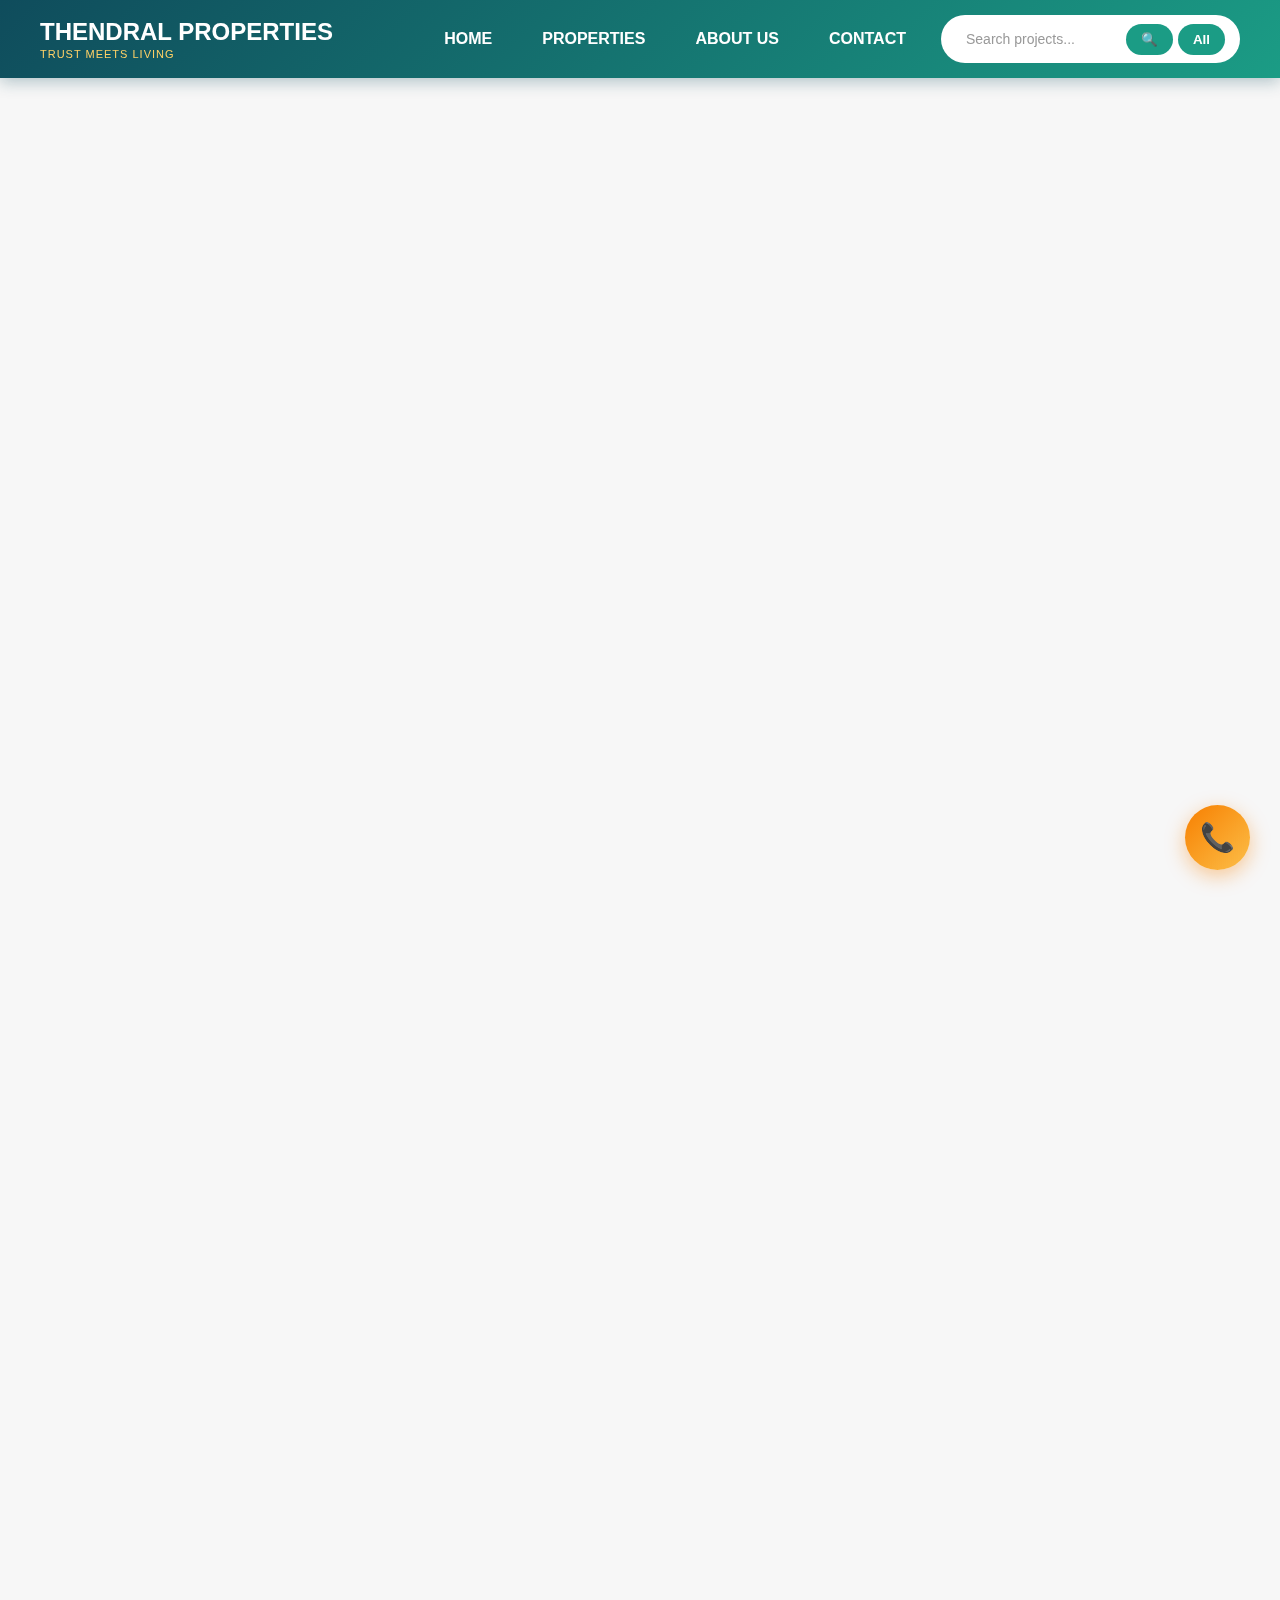
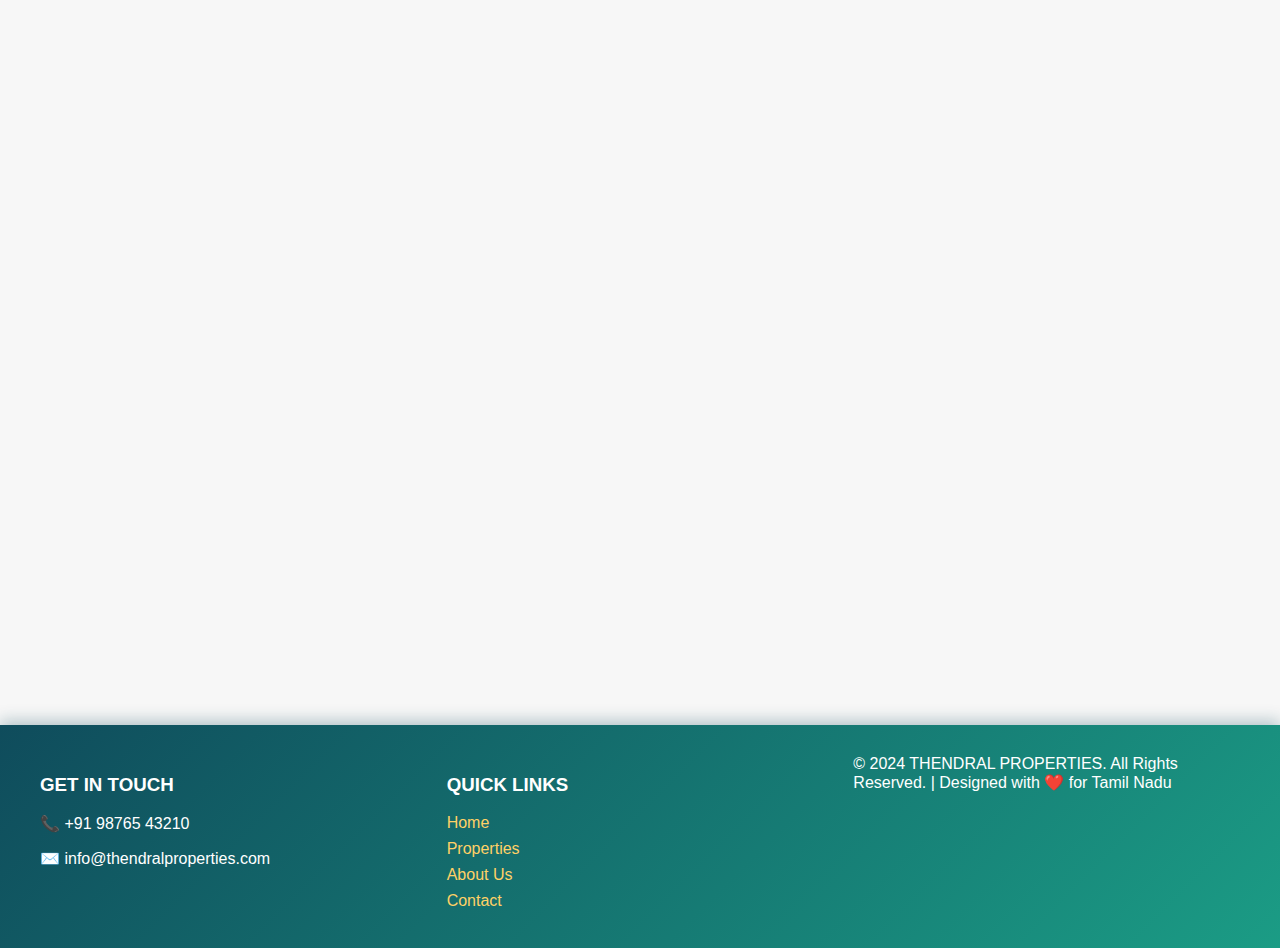
<file: properties.html>
<!DOCTYPE html>
<html lang="en">

<head>
  <meta charset="UTF-8" />
  <meta name="viewport" content="width=device-width, initial-scale=1.0" />
  <meta name="description"
    content="Browse Thendral Properties' premium real estate projects across Tamil Nadu. Find apartments, villas, and plots in Chennai, Coimbatore, Madurai, Trichy, Tirunelveli, Salem & more." />
  <title>Properties | THENDRAL PROPERTIES | REAL ESTATE IN TAMILNADU</title>
  <link rel="stylesheet" href="properties.css">

</head>

<body>

  <header>
    <div class="logo-container">
      <h1>
        <a href="index.html" style="color:#fff; text-decoration:none;">
          THENDRAL PROPERTIES
        </a>
      </h1>
      <span class="header-tagline">Trust Meets Living</span>
    </div>
    <nav>
      <a href="index.html">HOME</a>
      <a href="properties.html">PROPERTIES</a>
      <a href="about.html">ABOUT US</a>
      <a href="contact.html">CONTACT</a>
      <div class="search-container">
        <input type="text" placeholder="Search projects..." id="searchInput">
        <button onclick="searchProjects()">🔍</button>
        <button onclick="viewAllProjects()" style="background:#1b9c85; margin-left:5px;">All</button>
      </div>
    </nav>
  </header>

  <section id="projects">
    <h2 class="section-title">THENDRAL PROPERTIES PROJECTS</h2>

    <div class="projects">
      <div class="card city-card" data-city="Chennai" data-type="Mixed" data-status="Multiple" data-price="60">
        <span class="highlight-tag">⭐ Premium</span>
        <div class="card-image-wrapper">
          <img src="chennai.jpg" alt="Chennai Real Estate" />
        </div>
        <div class="card-body">
          <div class="card-location">Chennai</div>
          <h3>Thendral Celestia</h3>
          <p>Premium residential apartments with world-class amenities in the heart of Chennai</p>
          <div class="card-meta">
            <div class="card-stat">
              <div class="card-stat-value">2-4 BHK</div>
              <div class="card-stat-label">Options</div>
            </div>
            <div class="card-stat">
              <div class="card-stat-value">₹60L+</div>
              <div class="card-stat-label">Starts at</div>
            </div>
            <div class="card-stat">
              <div class="card-stat-value">Ready</div>
              <div class="card-stat-label">Status</div>
            </div>
          </div>
          <button class="enquiry-btn" onclick="openEnquiryModal('Thendral Celestia')">ENQUIRE NOW</button>
        </div>
      </div>

      <div class="card city-card" data-city="Coimbatore" data-type="Mixed" data-status="Multiple" data-price="70">
        <span class="highlight-tag">🔥 Best Seller</span>
        <div class="card-image-wrapper">
          <img src="coimbatore.jpg" alt="Coimbatore Real Estate" />
        </div>
        <div class="card-body">
          <div class="card-location">Coimbatore</div>
          <h3>Thendral Enclave</h3>
          <p>Luxurious villas and apartments in Coimbatore's most sought-after location</p>
          <div class="card-meta">
            <div class="card-stat">
              <div class="card-stat-value">3-5 BHK</div>
              <div class="card-stat-label">Options</div>
            </div>
            <div class="card-stat">
              <div class="card-stat-value">₹70L+</div>
              <div class="card-stat-label">Starts at</div>
            </div>
            <div class="card-stat">
              <div class="card-stat-value">Available</div>
              <div class="card-stat-label">Status</div>
            </div>
          </div>
          <button class="enquiry-btn" onclick="openEnquiryModal('Thendral Enclave')">ENQUIRE NOW</button>
        </div>
      </div>

      <div class="card city-card" data-city="Trichy" data-type="Mixed" data-status="Multiple" data-price="55">
        <span class="highlight-tag">💎 Exclusive</span>
        <div class="card-image-wrapper">
          <img src="trichy.jpg" alt="Trichy Real Estate" />
        </div>
        <div class="card-body">
          <div class="card-location">Trichy</div>
          <h3>Thendral Elite</h3>
          <p>Exclusive residential community with modern architecture and lifestyle amenities</p>
          <div class="card-meta">
            <div class="card-stat">
              <div class="card-stat-value">2-3 BHK</div>
              <div class="card-stat-label">Options</div>
            </div>
            <div class="card-stat">
              <div class="card-stat-value">₹55L+</div>
              <div class="card-stat-label">Starts at</div>
            </div>
            <div class="card-stat">
              <div class="card-stat-value">Launching</div>
              <div class="card-stat-label">Status</div>
            </div>
          </div>
          <button class="enquiry-btn" onclick="openEnquiryModal('Thendral Elite')">ENQUIRE NOW</button>
        </div>
      </div>

      <div class="card city-card" data-city="Tirunelveli" data-type="Mixed" data-status="Multiple" data-price="50">
        <span class="highlight-tag">🌟 Hot Deal</span>
        <div class="card-image-wrapper">
          <img src="tirunelveli.jpg" alt="Tirunelveli Real Estate" />
        </div>
        <div class="card-body">
          <div class="card-location">Tirunelveli</div>
          <h3>Thendral Woods</h3>
          <p>Premium plotted development with spacious villas in a serene environment</p>
          <div class="card-meta">
            <div class="card-stat">
              <div class="card-stat-value">2-4 BHK</div>
              <div class="card-stat-label">Options</div>
            </div>
            <div class="card-stat">
              <div class="card-stat-value">₹50L+</div>
              <div class="card-stat-label">Starts at</div>
            </div>
            <div class="card-stat">
              <div class="card-stat-value">Booking Open</div>
              <div class="card-stat-label">Status</div>
            </div>
          </div>
          <button class="enquiry-btn" onclick="openEnquiryModal('Thendral Woods')">ENQUIRE NOW</button>
        </div>
      </div>

      <div class="card city-card" data-city="Madurai" data-type="Mixed" data-status="Multiple" data-price="60">
        <span class="highlight-tag">✨ New Launch</span>
        <div class="card-image-wrapper">
          <img src="madurai.jpg" alt="Madurai Real Estate" />
        </div>
        <div class="card-body">
          <div class="card-location">Madurai</div>
          <h3>Thendral Homes</h3>
          <p>Latest residential complex featuring smart homes and eco-friendly design</p>
          <div class="card-meta">
            <div class="card-stat">
              <div class="card-stat-value">2-3 BHK</div>
              <div class="card-stat-label">Options</div>
            </div>
            <div class="card-stat">
              <div class="card-stat-value">₹60L+</div>
              <div class="card-stat-label">Starts at</div>
            </div>
            <div class="card-stat">
              <div class="card-stat-value">Pre-Launch</div>
              <div class="card-stat-label">Status</div>
            </div>
          </div>
          <button class="enquiry-btn" onclick="openEnquiryModal('Thendral Homes')">ENQUIRE NOW</button>
        </div>
      </div>

      <div class="card city-card" data-city="Salem" data-type="Mixed" data-status="Multiple" data-price="45">
        <span class="highlight-tag">🌿 Eco-Friendly</span>
        <div class="card-image-wrapper">
          <img src="salem.jpeg" alt="Salem Real Estate" />
        </div>
        <div class="card-body">
          <div class="card-location">Salem</div>
          <h3>Thendral Gardens</h3>
          <p>Eco-friendly residential apartments with green spaces and sustainable living in Salem</p>
          <div class="card-meta">
            <div class="card-stat">
              <div class="card-stat-value">2-3 BHK</div>
              <div class="card-stat-label">Options</div>
            </div>
            <div class="card-stat">
              <div class="card-stat-value">₹45L+</div>
              <div class="card-stat-label">Starts at</div>
            </div>
            <div class="card-stat">
              <div class="card-stat-value">Ready</div>
              <div class="card-stat-label">Status</div>
            </div>
          </div>
          <button class="enquiry-btn" onclick="openEnquiryModal('Thendral Gardens')">ENQUIRE NOW</button>
        </div>
      </div>

      <div class="card city-card" data-city="Virudhunagar" data-type="Mixed" data-status="Multiple" data-price="55">
        <span class="highlight-tag">🏡 Family Homes</span>
        <div class="card-image-wrapper">
          <img src="Virudhunagar.jpg" alt="Virudhunagar Real Estate" />
        </div>
        <div class="card-body">
          <div class="card-location">Virudhunagar</div>
          <h3>Thendral Villas</h3>
          <p>Spacious family villas with modern amenities in the peaceful surroundings of Virudhunagar</p>
          <div class="card-meta">
            <div class="card-stat">
              <div class="card-stat-value">3-4 BHK</div>
              <div class="card-stat-label">Options</div>
            </div>
            <div class="card-stat">
              <div class="card-stat-value">₹55L+</div>
              <div class="card-stat-label">Starts at</div>
            </div>
            <div class="card-stat">
              <div class="card-stat-value">Available</div>
              <div class="card-stat-label">Status</div>
            </div>
          </div>
          <button class="enquiry-btn" onclick="openEnquiryModal('Thendral Villas')">ENQUIRE NOW</button>
        </div>
      </div>

      <div class="card city-card" data-city="Thanjavur" data-type="Mixed" data-status="Multiple" data-price="50">
        <span class="highlight-tag">🏛️ Cultural Hub</span>
        <div class="card-image-wrapper">
          <img src="Thanjavur.jpeg" alt="Thanjavur Real Estate" />
        </div>
        <div class="card-body">
          <div class="card-location">Thanjavur</div>
          <h3>Thendral Heritage</h3>
          <p>Heritage-inspired homes blending tradition and modernity in Thanjavur's cultural heart</p>
          <div class="card-meta">
            <div class="card-stat">
              <div class="card-stat-value">2-4 BHK</div>
              <div class="card-stat-label">Options</div>
            </div>
            <div class="card-stat">
              <div class="card-stat-value">₹50L+</div>
              <div class="card-stat-label">Starts at</div>
            </div>
            <div class="card-stat">
              <div class="card-stat-value">Launching</div>
              <div class="card-stat-label">Status</div>
            </div>
          </div>
          <button class="enquiry-btn" onclick="openEnquiryModal('Thendral Heritage')">ENQUIRE NOW</button>
        </div>
      </div>

      <div class="card city-card" data-city="Kanyakumari" data-type="Mixed" data-status="Multiple" data-price="65">
        <span class="highlight-tag">🏖️ Seaside Living</span>
        <div class="card-image-wrapper">
          <img src="Kanyakumari.jpg" alt="Kanyakumari Real Estate" />
        </div>
        <div class="card-body">
          <div class="card-location">Kanyakumari</div>
          <h3>Thendral Beachfront</h3>
          <p>Beachfront properties offering serene seaside living with stunning ocean views in Kanyakumari</p>
          <div class="card-meta">
            <div class="card-stat">
              <div class="card-stat-value">2-3 BHK</div>
              <div class="card-stat-label">Options</div>
            </div>
            <div class="card-stat">
              <div class="card-stat-value">₹65L+</div>
              <div class="card-stat-label">Starts at</div>
            </div>
            <div class="card-stat">
              <div class="card-stat-value">Booking Open</div>
              <div class="card-stat-label">Status</div>
            </div>
          </div>
          <button class="enquiry-btn" onclick="openEnquiryModal('Thendral Beachfront')">ENQUIRE NOW</button>
        </div>
      </div>

      <div class="card city-card" data-city="Thoothukudi" data-type="Mixed" data-status="Multiple" data-price="60">
        <span class="highlight-tag">🚢 Waterfront</span>
        <div class="card-image-wrapper">
          <img src="Thoothukudi.jpg" alt="Thoothukudi Real Estate" />
        </div>
        <div class="card-body">
          <div class="card-location">Thoothukudi</div>
          <h3>Thendral Marina</h3>
          <p>Waterfront residences with marina views and premium amenities in Thoothukudi</p>
          <div class="card-meta">
            <div class="card-stat">
              <div class="card-stat-value">3-5 BHK</div>
              <div class="card-stat-label">Options</div>
            </div>
            <div class="card-stat">
              <div class="card-stat-value">₹60L+</div>
              <div class="card-stat-label">Starts at</div>
            </div>
            <div class="card-stat">
              <div class="card-stat-value">Pre-Launch</div>
              <div class="card-stat-label">Status</div>
            </div>
          </div>
          <button class="enquiry-btn" onclick="openEnquiryModal('Thendral Marina')">ENQUIRE NOW</button>
        </div>
      </div>

    </div>
  </section>

  <div id="locationModal" class="modal-overlay">
    <div class="modal-content">
      <button class="modal-close" onclick="closeModal()">&times;</button>
      <h2 class="modal-title" id="modalTitle"></h2>
      <ul class="modal-locations" id="modalLocations"></ul>
    </div>
  </div>

  <div id="enquiryModal" class="enquiry-modal-overlay">
    <div class="enquiry-modal-content">
      <button class="enquiry-modal-close" onclick="closeEnquiryModal()">&times;</button>
      <h2 class="enquiry-modal-title">Enquire About <span id="enquiryProjectName"></span></h2>
      <form class="enquiry-form">
        <input type="text" name="name" placeholder="Name" required>
        <input type="tel" name="mobile" placeholder="Mobile Number" required>
        <input type="email" name="email" placeholder="Email" required>
        <select name="city" required>
          <option value="">Select City</option>
          <option>Chennai</option>
          <option>Coimbatore</option>
          <option>Trichy</option>
          <option>Tirunelveli</option>
          <option>Madurai</option>
          <option>Salem</option>
          <option>Virudhunagar</option>
          <option>Thanjavur</option>
          <option>Kanyakumari</option>
          <option>Thoothukudi</option>
        </select>
        <textarea name="message" placeholder="Message" rows="4"></textarea>
        <button type="submit">SUBMIT ENQUIRY</button>
        <div id="enquiry-success-message" class="success-message" style="display: none;">Successfully submitted!</div>
      </form>
    </div>
  </div>

  <script src="properties.js"></script>

  <footer>
    <div>
      <h3>GET IN TOUCH</h3>
      <p>📞 +91 98765 43210</p>
      <p>✉️ info@thendralproperties.com</p>
    </div>
    <div>
      <h3>QUICK LINKS</h3>
      <a href="index.html">Home</a>
      <a href="properties.html">Properties</a>
      <a href="about.html">About Us</a>
      <a href="contact.html">Contact</a>
    </div>
    <div class="copyright" id="footer-copyright">
      © 2024 THENDRAL PROPERTIES. All Rights Reserved. | Designed with ❤️ for Tamil Nadu
    </div>
  </footer>


  <script src="website.js"></script>
</body>

</html>
</file>
<file: about.css>
html { scroll-behavior: smooth; }
body { margin:0; font-family: Arial, Helvetica, sans-serif; background:#f7f7f7; color:#333; }
header { background:linear-gradient(135deg, #0f4c5c 0%, #1b9c85 100%); color:#fff; padding:15px 40px; display:flex; justify-content:space-between; align-items:center; box-shadow: 0 4px 15px rgba(15, 76, 92, 0.3); position:sticky; top:0; z-index:999; transition:all 0.3s cubic-bezier(0.4, 0, 0.2, 1); }
header.scrolled { padding:10px 40px; box-shadow: 0 8px 25px rgba(15, 76, 92, 0.5); }
.logo-container { display:flex; flex-direction:column; gap:2px; }
header h1 { margin:0; font-size:24px; }
.header-tagline { font-size:11px; color:#ffd166; font-weight:500; letter-spacing:1px; text-transform:uppercase; }
nav { display:flex; align-items:center; gap:20px; }
nav a { color:#fff; margin:0 15px; text-decoration:none; font-weight:bold; transition:all 0.3s ease; }
nav a:hover { color:#ffd166; text-shadow: 0 0 10px rgba(255, 209, 102, 0.5); }
.call-btn { background:#f77f00; padding:10px 15px; border-radius:5px; color:#fff; text-decoration:none; transition:all 0.3s ease; }

section { padding:50px 40px; }
h2.section-title { text-align:center; margin-bottom:30px; background:linear-gradient(135deg, #0f4c5c 0%, #1b9c85 100%); -webkit-background-clip:text; -webkit-text-fill-color:transparent; background-clip:text; font-size:32px; font-weight:bold; letter-spacing:1px; position:relative; animation:fadeUp 0.8s ease forwards; opacity:0; padding-bottom:15px; }
h2.section-title::after { content:''; position:absolute; bottom:0; left:50%; width:0; height:3px; background:linear-gradient(90deg, #0f4c5c, #1b9c85); transition:width 0.6s cubic-bezier(0.4, 0, 0.2, 1); transform:translateX(-50%); }
h2.section-title:hover::after { width:80px; }

.about { background:#e9ecef; }
.about p { max-width:900px; margin:0 auto; line-height:1.7; text-align:center; font-size:16px; }

.trust-section { background:linear-gradient(135deg, #f7f7f7, #ffffff); padding:60px 40px; }
.trust-badges { display:grid; grid-template-columns:repeat(auto-fit, minmax(200px, 1fr)); gap:30px; max-width:1200px; margin:0 auto; }
.trust-badge { text-align:center; padding:30px; background:#fff; border-radius:15px; box-shadow:0 4px 15px rgba(0,0,0,0.08); transition:all 0.4s cubic-bezier(0.34, 1.56, 0.64, 1); border:2px solid transparent; }
.trust-badge:hover { transform:translateY(-8px) scale(1.05); box-shadow:0 12px 30px rgba(27, 156, 133, 0.2); border-color:#1b9c85; }
.trust-badge-icon { font-size:50px; margin-bottom:15px; display:block; animation:float 3s ease-in-out infinite; }
.trust-badge:nth-child(1) .trust-badge-icon { animation-delay:0s; }
.trust-badge:nth-child(2) .trust-badge-icon { animation-delay:0.2s; }
.trust-badge:nth-child(3) .trust-badge-icon { animation-delay:0.4s; }
.trust-badge:nth-child(4) .trust-badge-icon { animation-delay:0.6s; }
@keyframes float { 0%, 100% { transform:translateY(0px); } 50% { transform:translateY(-10px); } }
.trust-badge h3 { color:#0f4c5c; margin:15px 0 10px 0; font-size:18px; }
.trust-badge p { color:#666; font-size:14px; margin:0; line-height:1.6; }

footer { background:linear-gradient(135deg, #0f4c5c 0%, #1b9c85 100%); color:#fff; padding:30px 40px; display:grid; grid-template-columns:repeat(auto-fit, minmax(200px,1fr)); gap:20px; box-shadow: 0 -4px 15px rgba(15, 76, 92, 0.3); }
footer a { color:#ffd166; text-decoration:none; display:block; margin-bottom:8px; }

.floating { position:fixed; right:20px; bottom:20px; display:flex; flex-direction:column; gap:10px; }
.floating a { background:#25d366; color:#fff; padding:12px; border-radius:50%; text-align:center; font-size:18px; text-decoration:none; transition:all 0.3s ease; box-shadow:0 4px 12px rgba(0,0,0,0.2); animation:pulse 2s infinite; }
.floating a:hover { transform:scale(1.15); box-shadow:0 6px 20px rgba(0,0,0,0.3); }
@keyframes pulse { 0%, 100% { transform:scale(1); } 50% { transform:scale(1.05); } }
.phone { background:#0f4c5c !important; }

/* Fade-in animation */
@keyframes fadeUp {
  from {
    opacity: 0;
    transform: translateY(30px);
  }
  to {
    opacity: 1;
    transform: translateY(0);
  }
}
</file>
<file: admin-dashboard.css>
/* Admin Dashboard Styles */

* {
  margin: 0;
  padding: 0;
  box-sizing: border-box;
}

body {
  font-family: 'Segoe UI', Tahoma, Geneva, Verdana, sans-serif;
  background: #f5f7fa;
  color: #333;
  overflow-x: hidden;
}

/* Dashboard Layout */
.dashboard-container {
  display: flex;
  min-height: 100vh;
}

/* Sidebar */
.sidebar {
  width: 260px;
  background: linear-gradient(180deg, #0f4c5c 0%, #1b9c85 100%);
  color: #fff;
  position: fixed;
  height: 100vh;
  overflow-y: auto;
  box-shadow: 4px 0 15px rgba(0, 0, 0, 0.1);
  z-index: 1000;
}

.sidebar-header {
  padding: 25px 20px;
  border-bottom: 1px solid rgba(255, 255, 255, 0.1);
}

.sidebar-header h1 {
  font-size: 20px;
  margin-bottom: 5px;
  font-weight: 700;
}

.sidebar-header .tagline {
  font-size: 11px;
  color: #ffd166;
  letter-spacing: 1px;
  text-transform: uppercase;
}

.user-info {
  padding: 20px;
  background: rgba(0, 0, 0, 0.2);
  border-bottom: 1px solid rgba(255, 255, 255, 0.1);
}

.user-avatar {
  width: 50px;
  height: 50px;
  background: linear-gradient(135deg, #f77f00, #fcbf49);
  border-radius: 50%;
  display: flex;
  align-items: center;
  justify-content: center;
  font-size: 24px;
  margin-bottom: 10px;
}

.user-name {
  font-weight: 600;
  font-size: 15px;
  margin-bottom: 3px;
}

.user-role {
  font-size: 12px;
  color: #ffd166;
  text-transform: uppercase;
  letter-spacing: 0.5px;
}

.nav-menu {
  padding: 20px 0;
}

.nav-item {
  padding: 14px 20px;
  cursor: pointer;
  transition: all 0.3s ease;
  border-left: 4px solid transparent;
  display: flex;
  align-items: center;
  gap: 12px;
  font-size: 14px;
  font-weight: 500;
}

.nav-item:hover {
  background: rgba(255, 255, 255, 0.1);
  border-left-color: #ffd166;
}

.nav-item.active {
  background: rgba(255, 255, 255, 0.15);
  border-left-color: #ffd166;
}

.nav-item .icon {
  font-size: 18px;
  width: 24px;
  text-align: center;
}

.logout-btn {
  margin: 20px;
  padding: 12px;
  background: rgba(230, 57, 70, 0.9);
  border: none;
  color: #fff;
  border-radius: 8px;
  cursor: pointer;
  font-weight: 600;
  transition: all 0.3s ease;
  width: calc(100% - 40px);
  display: flex;
  align-items: center;
  justify-content: center;
  gap: 8px;
}

.logout-btn:hover {
  background: #c1121f;
  transform: translateY(-2px);
  box-shadow: 0 4px 12px rgba(230, 57, 70, 0.3);
}

/* Main Content */
.main-content {
  flex: 1;
  margin-left: 260px;
  padding: 30px;
}

.top-bar {
  background: #fff;
  padding: 20px 30px;
  border-radius: 12px;
  box-shadow: 0 2px 10px rgba(0, 0, 0, 0.05);
  margin-bottom: 30px;
  display: flex;
  justify-content: space-between;
  align-items: center;
}

.page-title {
  font-size: 28px;
  color: #0f4c5c;
  font-weight: 700;
}

.breadcrumb {
  color: #666;
  font-size: 14px;
}

/* Content Sections */
.content-section {
  display: none;
}

.content-section.active {
  display: block;
  animation: fadeIn 0.4s ease;
}

@keyframes fadeIn {
  from {
    opacity: 0;
    transform: translateY(10px);
  }

  to {
    opacity: 1;
    transform: translateY(0);
  }
}

/* Stats Cards */
.stats-grid {
  display: grid;
  grid-template-columns: repeat(auto-fit, minmax(250px, 1fr));
  gap: 20px;
  margin-bottom: 30px;
}

.stat-card {
  background: #fff;
  padding: 25px;
  border-radius: 12px;
  box-shadow: 0 2px 10px rgba(0, 0, 0, 0.05);
  border-left: 4px solid #1b9c85;
  transition: all 0.3s ease;
}

.stat-card:hover {
  transform: translateY(-5px);
  box-shadow: 0 8px 20px rgba(0, 0, 0, 0.1);
}

.stat-card .icon {
  font-size: 36px;
  margin-bottom: 10px;
}

.stat-card .value {
  font-size: 32px;
  font-weight: 700;
  color: #0f4c5c;
  margin-bottom: 5px;
}

.stat-card .label {
  color: #666;
  font-size: 14px;
  text-transform: uppercase;
  letter-spacing: 0.5px;
}

/* Property Management */
.property-actions {
  margin-bottom: 25px;
  display: flex;
  gap: 15px;
  flex-wrap: wrap;
}

.btn {
  padding: 12px 24px;
  border: none;
  border-radius: 8px;
  font-weight: 600;
  cursor: pointer;
  transition: all 0.3s ease;
  font-size: 14px;
  display: inline-flex;
  align-items: center;
  gap: 8px;
}

.btn-primary {
  background: linear-gradient(135deg, #0f4c5c, #1b9c85);
  color: #fff;
  box-shadow: 0 4px 12px rgba(27, 156, 133, 0.3);
}

.btn-primary:hover {
  transform: translateY(-2px);
  box-shadow: 0 6px 16px rgba(27, 156, 133, 0.4);
}

.btn-secondary {
  background: #6c757d;
  color: #fff;
}

.btn-secondary:hover {
  background: #5a6268;
  transform: translateY(-2px);
}

.btn-danger {
  background: #e63946;
  color: #fff;
}

.btn-danger:hover {
  background: #c1121f;
  transform: translateY(-2px);
}

/* Property Table */
.property-table-container {
  background: #fff;
  border-radius: 12px;
  box-shadow: 0 2px 10px rgba(0, 0, 0, 0.05);
  overflow: hidden;
}

.property-table {
  width: 100%;
  border-collapse: collapse;
}

.property-table thead {
  background: linear-gradient(135deg, #0f4c5c, #1b9c85);
  color: #fff;
}

.property-table th {
  padding: 16px;
  text-align: left;
  font-weight: 600;
  font-size: 13px;
  text-transform: uppercase;
  letter-spacing: 0.5px;
}

.property-table td {
  padding: 16px;
  border-bottom: 1px solid #e9ecef;
}

.property-table tbody tr:hover {
  background: #f8f9fa;
}

.property-table tbody tr:last-child td {
  border-bottom: none;
}

.action-buttons {
  display: flex;
  gap: 8px;
}

.btn-icon {
  padding: 8px 12px;
  border: none;
  border-radius: 6px;
  cursor: pointer;
  font-size: 14px;
  transition: all 0.3s ease;
}

.btn-edit {
  background: #ffc107;
  color: #000;
}

.btn-edit:hover {
  background: #e0a800;
  transform: scale(1.05);
}

.btn-delete {
  background: #e63946;
  color: #fff;
}

.btn-delete:hover {
  background: #c1121f;
  transform: scale(1.05);
}

/* Modal */
.modal {
  display: none;
  position: fixed;
  top: 0;
  left: 0;
  width: 100%;
  height: 100%;
  background: rgba(0, 0, 0, 0.6);
  z-index: 2000;
  justify-content: center;
  align-items: center;
  backdrop-filter: blur(5px);
}

.modal.active {
  display: flex;
}

.modal-content {
  background: #fff;
  border-radius: 16px;
  padding: 35px;
  max-width: 600px;
  width: 90%;
  max-height: 85vh;
  overflow-y: auto;
  box-shadow: 0 20px 60px rgba(0, 0, 0, 0.3);
  position: relative;
  animation: modalSlideIn 0.3s ease;
}

@keyframes modalSlideIn {
  from {
    opacity: 0;
    transform: translateY(-30px);
  }

  to {
    opacity: 1;
    transform: translateY(0);
  }
}

.modal-header {
  display: flex;
  justify-content: space-between;
  align-items: center;
  margin-bottom: 25px;
  padding-bottom: 15px;
  border-bottom: 2px solid #e9ecef;
}

.modal-title {
  font-size: 24px;
  color: #0f4c5c;
  font-weight: 700;
}

.modal-close {
  background: #e63946;
  color: #fff;
  border: none;
  width: 32px;
  height: 32px;
  border-radius: 50%;
  cursor: pointer;
  font-size: 18px;
  font-weight: bold;
  transition: all 0.3s ease;
}

.modal-close:hover {
  background: #c1121f;
  transform: rotate(90deg);
}

.form-group {
  margin-bottom: 20px;
}

.form-group label {
  display: block;
  margin-bottom: 8px;
  color: #333;
  font-weight: 600;
  font-size: 14px;
}

.form-group input,
.form-group select,
.form-group textarea {
  width: 100%;
  padding: 12px 14px;
  border: 2px solid #e0e0e0;
  border-radius: 8px;
  font-size: 14px;
  transition: all 0.3s ease;
  font-family: inherit;
}

.form-group input:focus,
.form-group select:focus,
.form-group textarea:focus {
  outline: none;
  border-color: #1b9c85;
  box-shadow: 0 0 0 3px rgba(27, 156, 133, 0.1);
}

.form-group textarea {
  resize: vertical;
  min-height: 100px;
}

/* Editor Section Styling */
.editor-subtitle {
  font-size: 18px;
  color: #0f4c5c;
  margin: 25px 0 15px;
  padding-bottom: 8px;
  border-bottom: 2px solid #f0f0f0;
  font-weight: 700;
}

.editor-grid {
  display: grid;
  grid-template-columns: repeat(auto-fit, minmax(300px, 1fr));
  gap: 20px;
  margin-bottom: 20px;
}

.editor-card {
  background: #f8f9fb;
  padding: 20px;
  border-radius: 10px;
  border: 1px solid #e0e0e0;
}

.editor-card h4 {
  margin-bottom: 15px;
  color: #1b9c85;
  font-size: 15px;
  display: flex;
  align-items: center;
  gap: 8px;
}

.links-list-container {
  border: 2px solid #e0e0e0;
  border-radius: 8px;
  padding: 10px;
  background: #fff;
}

.link-item {
  display: flex;
  gap: 10px;
  margin-bottom: 10px;
  padding-bottom: 10px;
  border-bottom: 1px solid #f0f0f0;
}

.link-item:last-child {
  margin-bottom: 0;
  padding-bottom: 0;
  border-bottom: none;
}

.link-item input {
  padding: 8px;
}

.btn-add-item {
  margin-top: 10px;
  padding: 8px 16px;
  background: #1b9c85;
  color: #fff;
  border: none;
  border-radius: 6px;
  cursor: pointer;
  font-size: 12px;
  font-weight: 600;
}


.form-actions {
  display: flex;
  gap: 12px;
  margin-top: 25px;
  justify-content: flex-end;
}

/* Alert Messages */
.alert {
  padding: 14px 18px;
  border-radius: 8px;
  margin-bottom: 20px;
  font-size: 14px;
  border-left: 4px solid;
  animation: slideDown 0.3s ease;
}

@keyframes slideDown {
  from {
    opacity: 0;
    transform: translateY(-10px);
  }

  to {
    opacity: 1;
    transform: translateY(0);
  }
}

.alert-success {
  background: #d4edda;
  color: #155724;
  border-left-color: #28a745;
}

.alert-error {
  background: #f8d7da;
  color: #721c24;
  border-left-color: #dc3545;
}

.alert-info {
  background: #d1ecf1;
  color: #0c5460;
  border-left-color: #17a2b8;
}

/* Empty State */
.empty-state {
  text-align: center;
  padding: 60px 20px;
  color: #666;
}

.empty-state .icon {
  font-size: 64px;
  margin-bottom: 20px;
  opacity: 0.5;
}

.empty-state h3 {
  font-size: 20px;
  margin-bottom: 10px;
  color: #333;
}

.empty-state p {
  font-size: 14px;
  margin-bottom: 25px;
}

/* Responsive */
@media (max-width: 768px) {
  .sidebar {
    width: 100%;
    height: auto;
    position: relative;
  }

  .main-content {
    margin-left: 0;
    padding: 20px;
  }

  .dashboard-container {
    flex-direction: column;
  }

  .stats-grid {
    grid-template-columns: 1fr;
  }

  .property-table-container {
    overflow-x: auto;
  }

  .modal-content {
    padding: 25px;
  }

  .top-bar {
    flex-direction: column;
    align-items: flex-start;
    gap: 10px;
  }
}

/* Loading State */
.loading {
  text-align: center;
  padding: 40px;
  color: #666;
}

.spinner {
  width: 40px;
  height: 40px;
  border: 4px solid #e9ecef;
  border-top-color: #1b9c85;
  border-radius: 50%;
  animation: spin 0.8s linear infinite;
  margin: 0 auto 15px;
}

@keyframes spin {
  to {
    transform: rotate(360deg);
  }
}
</file>
<file: properties.css>
html {
  scroll-behavior: smooth;
}

body {
  margin: 0;
  font-family: Arial, Helvetica, sans-serif;
  background: #f7f7f7;
  color: #333;
}

header {
  background: linear-gradient(135deg, #0f4c5c 0%, #1b9c85 100%);
  color: #fff;
  padding: 15px 40px;
  display: flex;
  justify-content: space-between;
  align-items: center;
  box-shadow: 0 4px 15px rgba(15, 76, 92, 0.3);
  position: sticky;
  top: 0;
  z-index: 999;
  transition: all 0.3s cubic-bezier(0.4, 0, 0.2, 1);
}

header.scrolled {
  padding: 10px 40px;
  box-shadow: 0 8px 25px rgba(15, 76, 92, 0.5);
}

.logo-container {
  display: flex;
  flex-direction: column;
  gap: 2px;
}

header h1 {
  margin: 0;
  font-size: 24px;
}

.header-tagline {
  font-size: 11px;
  color: #ffd166;
  font-weight: 500;
  letter-spacing: 1px;
  text-transform: uppercase;
}

nav {
  display: flex;
  align-items: center;
  gap: 20px;
}

nav a {
  color: #fff;
  margin: 0 15px;
  text-decoration: none;
  font-weight: bold;
  transition: all 0.3s ease;
}

nav a:hover {
  color: #ffd166;
  text-shadow: 0 0 10px rgba(255, 209, 102, 0.5);
}

.search-container {
  display: flex;
  align-items: center;
  background: #ffffff;
  border-radius: 25px;
  padding: 8px 15px;
  transition: all 0.3s ease;
}

.search-container input {
  border: none;
  outline: none;
  padding: 8px 10px;
  width: 150px;
  font-size: 14px;
  background: transparent;
}

.search-container input::placeholder {
  color: #999;
}

.search-container button {
  background: #f77f00;
  border: none;
  color: #fff;
  padding: 8px 15px;
  border-radius: 20px;
  cursor: pointer;
  font-weight: bold;
  transition: all 0.3s ease;
}

.search-container button:first-of-type {
  background: #1b9c85;
  color: #fff;
}

.search-container button:first-of-type:hover {
  background: #0d7c6d;
  transform: scale(1.05);
}

.search-container button:hover {
  background: #e67e0a;
  transform: scale(1.05);
}

section {
  padding: 50px 40px;
}

h2.section-title {
  text-align: center;
  margin-bottom: 30px;
  background: linear-gradient(135deg, #0f4c5c 0%, #1b9c85 100%);
  -webkit-background-clip: text;
  -webkit-text-fill-color: transparent;
  background-clip: text;
  font-size: 32px;
  font-weight: bold;
  letter-spacing: 1px;
  position: relative;
  animation: fadeUp 0.8s ease forwards;
  opacity: 0;
  padding-bottom: 15px;
}

h2.section-title::after {
  content: '';
  position: absolute;
  bottom: 0;
  left: 50%;
  width: 0;
  height: 3px;
  background: linear-gradient(90deg, #0f4c5c, #1b9c85);
  transition: width 0.6s cubic-bezier(0.4, 0, 0.2, 1);
  transform: translateX(-50%);
}

h2.section-title:hover::after {
  width: 80px;
}

.filters {
  display: flex;
  gap: 15px;
  flex-wrap: wrap;
  justify-content: center;
  margin-bottom: 30px;
}

.filters select {
  padding: 10px;
  border-radius: 5px;
  border: 1px solid #ccc;
}

.projects {
  display: grid;
  grid-template-columns: repeat(3, 1fr);
  gap: 20px;
}

.card {
  background: #fff;
  border-radius: 16px;
  overflow: hidden;
  box-shadow: 0 4px 20px rgba(0, 0, 0, 0.12);
  transition: all 0.4s cubic-bezier(0.34, 1.56, 0.64, 1);
  position: relative;
  border: 2px solid transparent;
  border-top: 4px solid #1b9c85;
  animation: fadeUp 0.6s ease forwards;
  opacity: 0;
}

.card:nth-child(1) {
  animation-delay: 0.1s;
  border-top-color: #1b9c85;
}

.card:nth-child(2) {
  animation-delay: 0.2s;
  border-top-color: #f77f00;
}

.card:nth-child(3) {
  animation-delay: 0.3s;
  border-top-color: #e63946;
}

.card:nth-child(n+4) {
  animation-delay: 0.4s;
  border-top-color: #0f4c5c;
}

.card::before {
  content: '';
  position: absolute;
  top: 0;
  left: -100%;
  width: 100%;
  height: 100%;
  background: linear-gradient(90deg, transparent, rgba(255, 255, 255, 0.3), transparent);
  transition: left 0.6s ease;
  z-index: 1;
}

.card:hover::before {
  left: 100%;
}

.card:hover {
  transform: translateY(-14px);
  box-shadow: 0 24px 48px rgba(15, 76, 92, 0.3), 0 0 40px rgba(27, 156, 133, 0.25);
  border-color: rgba(27, 156, 133, 0.1);
}

.card-image-wrapper {
  position: relative;
  overflow: hidden;
}

.card img {
  width: 100%;
  aspect-ratio: 16/9;
  object-fit: cover;
  display: block;
  transition: opacity 0.4s ease, transform 0.4s ease;
  cursor: pointer;
}

.card img:hover {
  opacity: 0.85;
  transform: scale(1.1);
}

.card-body {
  padding: 25px;
}

.card-location {
  font-size: 12px;
  color: #1b9c85;
  font-weight: 700;
  letter-spacing: 0.5px;
  text-transform: uppercase;
  margin-bottom: 8px;
}

.card-body h3 {
  margin: 0 0 8px 0;
  font-size: 22px;
  color: #0f4c5c;
  font-weight: 700;
  line-height: 1.3;
}

.card-body p {
  color: #666;
  font-size: 14px;
  margin: 12px 0 15px 0;
  line-height: 1.6;
}

.card-meta {
  display: flex;
  justify-content: space-between;
  align-items: center;
  padding-top: 15px;
  border-top: 1px solid #f0f0f0;
}

.card-stat {
  text-align: center;
}

.card-stat-value {
  font-size: 16px;
  font-weight: 700;
  color: #0f4c5c;
}

.card-stat-label {
  font-size: 11px;
  color: #999;
  text-transform: uppercase;
  margin-top: 3px;
}

.badge {
  display: inline-block;
  padding: 8px 14px;
  background: #2a9d8f;
  color: #fff;
  border-radius: 25px;
  font-size: 12px;
  font-weight: 600;
  margin-bottom: 0;
}

.highlight-tag {
  position: absolute;
  top: 15px;
  right: 15px;
  background: linear-gradient(135deg, #f77f00, #fcbf49);
  color: #fff;
  padding: 8px 16px;
  border-radius: 25px;
  font-size: 12px;
  font-weight: bold;
  text-transform: uppercase;
  letter-spacing: 0.5px;
  box-shadow: 0 6px 16px rgba(247, 127, 0, 0.35);
  animation: pulse-tag 2s infinite;
  z-index: 10;
}

@keyframes pulse-tag {

  0%,
  100% {
    transform: scale(1);
  }

  50% {
    transform: scale(1.06);
  }
}

.price {
  color: #e63946;
  font-weight: bold;
  margin-top: 10px;
}

.enquiry-btn {
  background: #f77f00;
  color: #fff;
  padding: 10px 20px;
  border: none;
  border-radius: 25px;
  font-size: 14px;
  font-weight: bold;
  cursor: pointer;
  transition: all 0.3s ease;
  margin-top: 15px;
}

.enquiry-btn:hover {
  background: #e67e0a;
  transform: scale(1.05);
}

footer {
  background: linear-gradient(135deg, #0f4c5c 0%, #1b9c85 100%);
  color: #fff;
  padding: 30px 40px;
  display: grid;
  grid-template-columns: repeat(auto-fit, minmax(200px, 1fr));
  gap: 20px;
  box-shadow: 0 -4px 15px rgba(15, 76, 92, 0.3);
}

footer a {
  color: #ffd166;
  text-decoration: none;
  display: block;
  margin-bottom: 8px;
}



.modal-overlay {
  display: none;
  position: fixed;
  top: 0;
  left: 0;
  width: 100%;
  height: 100%;
  background: rgba(0, 0, 0, 0.7);
  z-index: 1000;
  justify-content: center;
  align-items: center;
}

.modal-overlay.active {
  display: flex;
}

.modal-content {
  background: #fff;
  border-radius: 12px;
  padding: 30px;
  max-width: 600px;
  width: 90%;
  max-height: 80vh;
  overflow-y: auto;
  position: relative;
  box-shadow: 0 10px 40px rgba(0, 0, 0, 0.3);
}

.modal-close {
  position: absolute;
  top: 15px;
  right: 15px;
  background: #e63946;
  color: #fff;
  border: none;
  width: 30px;
  height: 30px;
  border-radius: 50%;
  cursor: pointer;
  font-size: 18px;
  font-weight: bold;
  display: flex;
  align-items: center;
  justify-content: center;
}

.modal-close:hover {
  background: #c1121f;
}

.modal-title {
  color: #0f4c5c;
  font-size: 24px;
  margin-bottom: 20px;
  text-align: center;
}

.modal-locations {
  list-style: none;
  padding: 0;
}

.modal-locations li {
  background: #f7f7f7;
  padding: 15px;
  margin-bottom: 15px;
  border-radius: 8px;
  border-left: 4px solid #2a9d8f;
}

.modal-locations li h4 {
  margin: 0 0 8px 0;
  color: #0f4c5c;
  font-size: 18px;
}

.modal-locations li p {
  margin: 5px 0;
  color: #666;
}

.modal-cards {
  display: grid;
  grid-template-columns: repeat(auto-fit, minmax(250px, 1fr));
  gap: 20px;
}

.modal-card {
  background: #fff;
  border-radius: 12px;
  overflow: hidden;
  box-shadow: 0 4px 20px rgba(0, 0, 0, 0.12);
  transition: all 0.3s ease;
}

.modal-card:hover {
  transform: translateY(-5px);
  box-shadow: 0 8px 30px rgba(0, 0, 0, 0.2);
}

.modal-card img {
  width: 100%;
  height: 150px;
  object-fit: cover;
}

.modal-card-body {
  padding: 15px;
}

.modal-card h4 {
  margin: 0 0 8px 0;
  color: #0f4c5c;
  font-size: 18px;
}

.modal-card p {
  margin: 5px 0;
  color: #666;
  font-size: 14px;
}

.card img {
  cursor: pointer;
}

.enquiry-modal-overlay {
  display: none;
  position: fixed;
  top: 0;
  left: 0;
  width: 100%;
  height: 100%;
  background: rgba(0, 0, 0, 0.7);
  z-index: 1000;
  justify-content: center;
  align-items: center;
}

.enquiry-modal-overlay.active {
  display: flex;
}

.enquiry-modal-content {
  background: #fff;
  border-radius: 12px;
  padding: 30px;
  max-width: 500px;
  width: 90%;
  max-height: 80vh;
  overflow-y: auto;
  position: relative;
  box-shadow: 0 10px 40px rgba(0, 0, 0, 0.3);
}

.enquiry-modal-close {
  position: absolute;
  top: 15px;
  right: 15px;
  background: #e63946;
  color: #fff;
  border: none;
  width: 30px;
  height: 30px;
  border-radius: 50%;
  cursor: pointer;
  font-size: 18px;
  font-weight: bold;
  display: flex;
  align-items: center;
  justify-content: center;
}

.enquiry-modal-close:hover {
  background: #c1121f;
}

.enquiry-modal-title {
  color: #0f4c5c;
  font-size: 24px;
  margin-bottom: 20px;
  text-align: center;
}

.enquiry-form input,
.enquiry-form select,
.enquiry-form textarea {
  width: 100%;
  padding: 14px;
  margin-bottom: 18px;
  border: 2px solid #e0e0e0;
  border-radius: 8px;
  transition: all 0.3s ease;
  font-size: 15px;
  box-sizing: border-box;
}

.enquiry-form input:focus,
.enquiry-form select:focus,
.enquiry-form textarea:focus {
  outline: none;
  border-color: #1b9c85;
  box-shadow: 0 0 0 3px rgba(27, 156, 133, 0.1), 0 0 8px rgba(27, 156, 133, 0.3);
  background: linear-gradient(to right, #ffffff, rgba(27, 156, 133, 0.02));
}

.enquiry-form textarea {
  resize: vertical;
  min-height: 100px;
}

.enquiry-form button {
  width: 100%;
  background: linear-gradient(135deg, #0f4c5c, #1b9c85);
  color: #fff;
  padding: 14px;
  border: none;
  border-radius: 8px;
  font-size: 16px;
  font-weight: bold;
  cursor: pointer;
  transition: all 0.3s ease;
  text-transform: uppercase;
  letter-spacing: 1px;
}

.enquiry-form button:hover {
  transform: translateY(-2px);
  box-shadow: 0 6px 15px rgba(27, 156, 133, 0.4);
}

.enquiry-btn {
  background: #f77f00;
  color: #fff;
  padding: 10px 20px;
  border: none;
  border-radius: 25px;
  font-size: 14px;
  font-weight: bold;
  cursor: pointer;
  transition: all 0.3s ease;
  margin-top: 15px;
}

.enquiry-btn:hover {
  background: #e67e0a;
  transform: scale(1.05);
}

/* Fade-in animation */
@keyframes fadeUp {
  from {
    opacity: 0;
    transform: translateY(30px);
  }

  to {
    opacity: 1;
    transform: translateY(0);
  }
}
</file>
